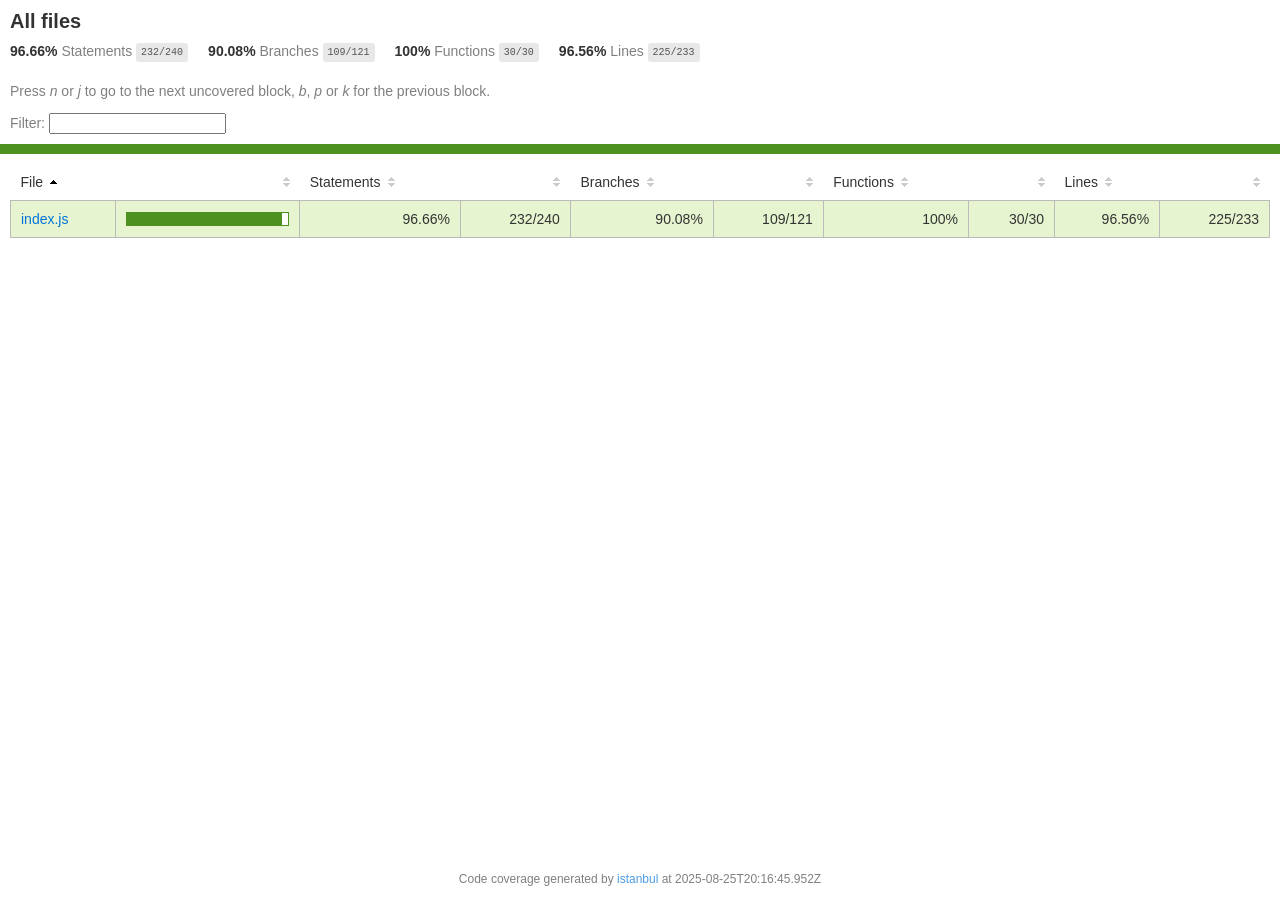
<file: backend/server/node_modules/kareem/coverage/lcov-report/index.html>
<!doctype html>
<html lang="en">

<head>
    <title>Code coverage report for All files</title>
    <meta charset="utf-8" />
    <link rel="stylesheet" href="prettify.css" />
    <link rel="stylesheet" href="base.css" />
    <link rel="shortcut icon" type="image/x-icon" href="favicon.png" />
    <meta name="viewport" content="width=device-width, initial-scale=1" />
    <style type='text/css'>
        .coverage-summary .sorter {
            background-image: url(sort-arrow-sprite.png);
        }
    </style>
</head>
    
<body>
<div class='wrapper'>
    <div class='pad1'>
        <h1>All files</h1>
        <div class='clearfix'>
            
            <div class='fl pad1y space-right2'>
                <span class="strong">96.66% </span>
                <span class="quiet">Statements</span>
                <span class='fraction'>232/240</span>
            </div>
        
            
            <div class='fl pad1y space-right2'>
                <span class="strong">90.08% </span>
                <span class="quiet">Branches</span>
                <span class='fraction'>109/121</span>
            </div>
        
            
            <div class='fl pad1y space-right2'>
                <span class="strong">100% </span>
                <span class="quiet">Functions</span>
                <span class='fraction'>30/30</span>
            </div>
        
            
            <div class='fl pad1y space-right2'>
                <span class="strong">96.56% </span>
                <span class="quiet">Lines</span>
                <span class='fraction'>225/233</span>
            </div>
        
            
        </div>
        <p class="quiet">
            Press <em>n</em> or <em>j</em> to go to the next uncovered block, <em>b</em>, <em>p</em> or <em>k</em> for the previous block.
        </p>
        <template id="filterTemplate">
            <div class="quiet">
                Filter:
                <input type="search" id="fileSearch">
            </div>
        </template>
    </div>
    <div class='status-line high'></div>
    <div class="pad1">
<table class="coverage-summary">
<thead>
<tr>
   <th data-col="file" data-fmt="html" data-html="true" class="file">File</th>
   <th data-col="pic" data-type="number" data-fmt="html" data-html="true" class="pic"></th>
   <th data-col="statements" data-type="number" data-fmt="pct" class="pct">Statements</th>
   <th data-col="statements_raw" data-type="number" data-fmt="html" class="abs"></th>
   <th data-col="branches" data-type="number" data-fmt="pct" class="pct">Branches</th>
   <th data-col="branches_raw" data-type="number" data-fmt="html" class="abs"></th>
   <th data-col="functions" data-type="number" data-fmt="pct" class="pct">Functions</th>
   <th data-col="functions_raw" data-type="number" data-fmt="html" class="abs"></th>
   <th data-col="lines" data-type="number" data-fmt="pct" class="pct">Lines</th>
   <th data-col="lines_raw" data-type="number" data-fmt="html" class="abs"></th>
</tr>
</thead>
<tbody><tr>
	<td class="file high" data-value="index.js"><a href="index.js.html">index.js</a></td>
	<td data-value="96.66" class="pic high">
	<div class="chart"><div class="cover-fill" style="width: 96%"></div><div class="cover-empty" style="width: 4%"></div></div>
	</td>
	<td data-value="96.66" class="pct high">96.66%</td>
	<td data-value="240" class="abs high">232/240</td>
	<td data-value="90.08" class="pct high">90.08%</td>
	<td data-value="121" class="abs high">109/121</td>
	<td data-value="100" class="pct high">100%</td>
	<td data-value="30" class="abs high">30/30</td>
	<td data-value="96.56" class="pct high">96.56%</td>
	<td data-value="233" class="abs high">225/233</td>
	</tr>

</tbody>
</table>
</div>
                <div class='push'></div><!-- for sticky footer -->
            </div><!-- /wrapper -->
            <div class='footer quiet pad2 space-top1 center small'>
                Code coverage generated by
                <a href="https://istanbul.js.org/" target="_blank" rel="noopener noreferrer">istanbul</a>
                at 2025-08-25T20:16:45.952Z
            </div>
        <script src="prettify.js"></script>
        <script>
            window.onload = function () {
                prettyPrint();
            };
        </script>
        <script src="sorter.js"></script>
        <script src="block-navigation.js"></script>
    </body>
</html>
</file>
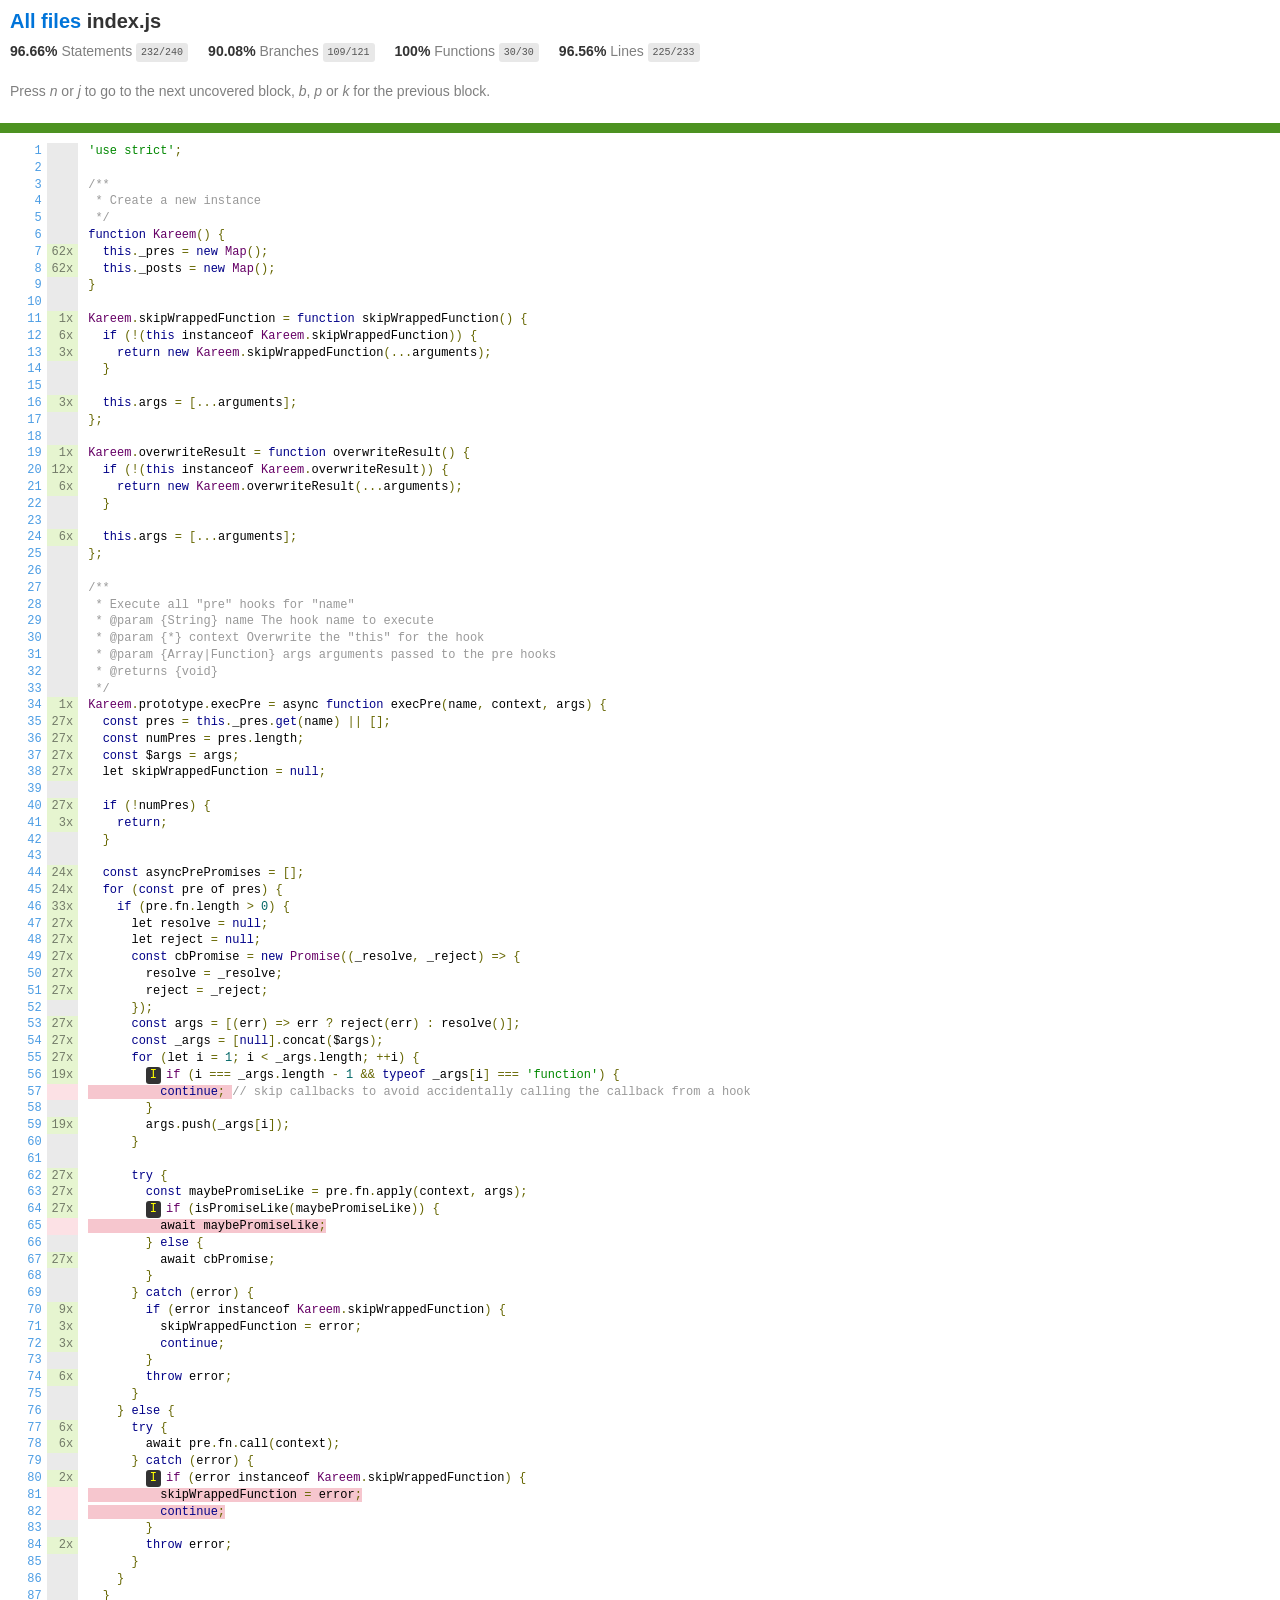
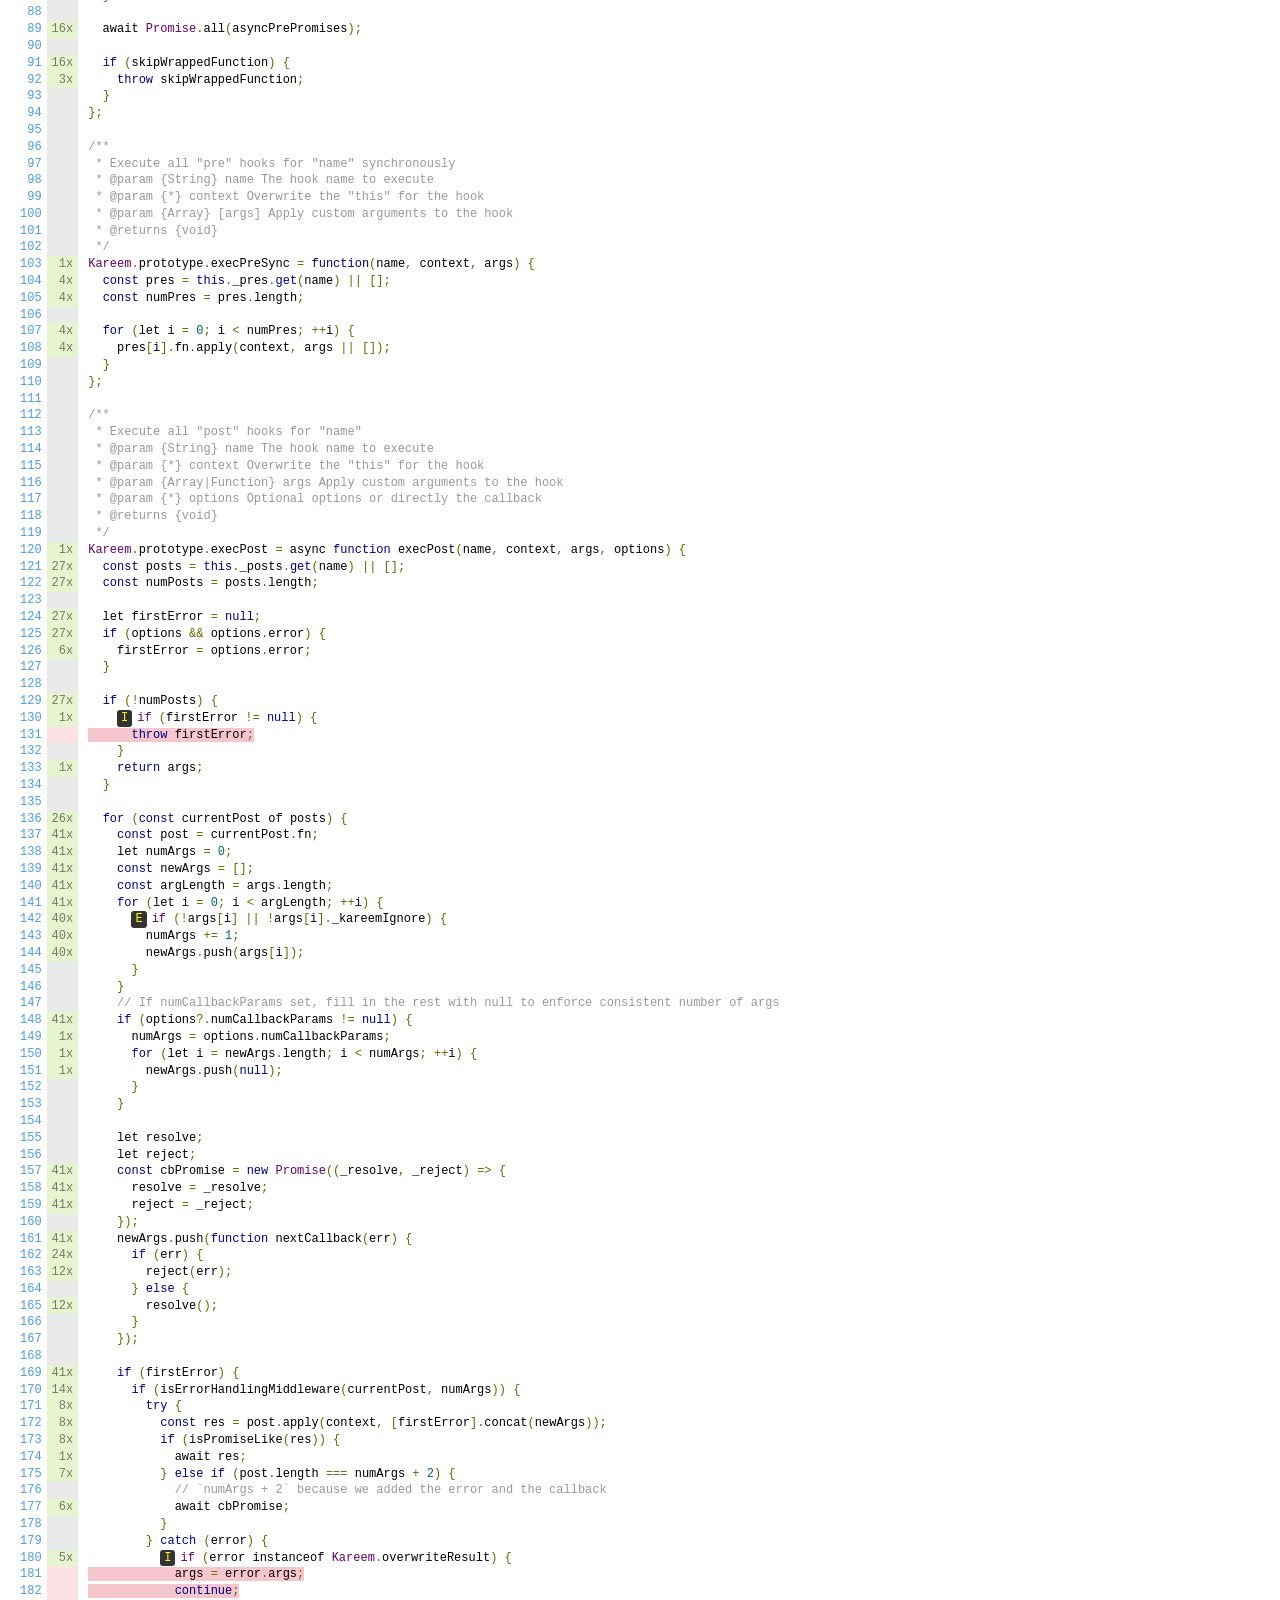
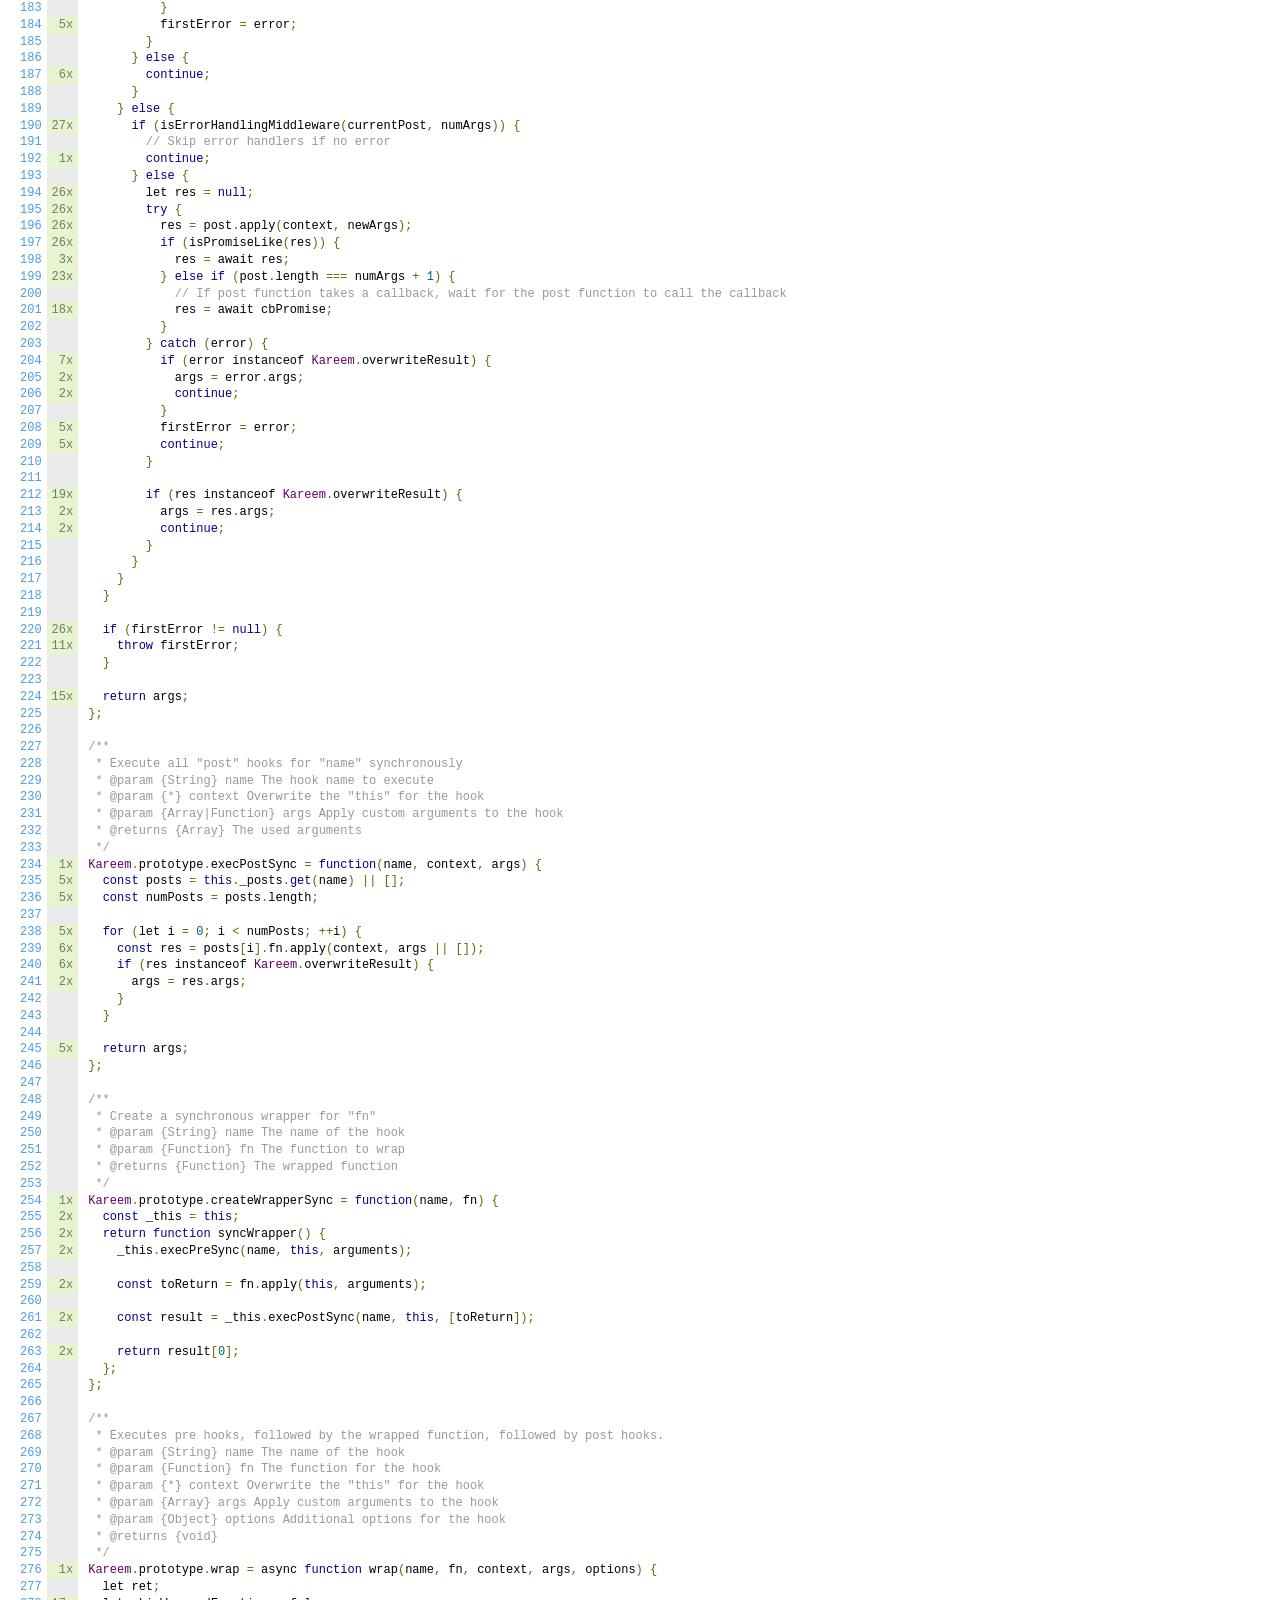
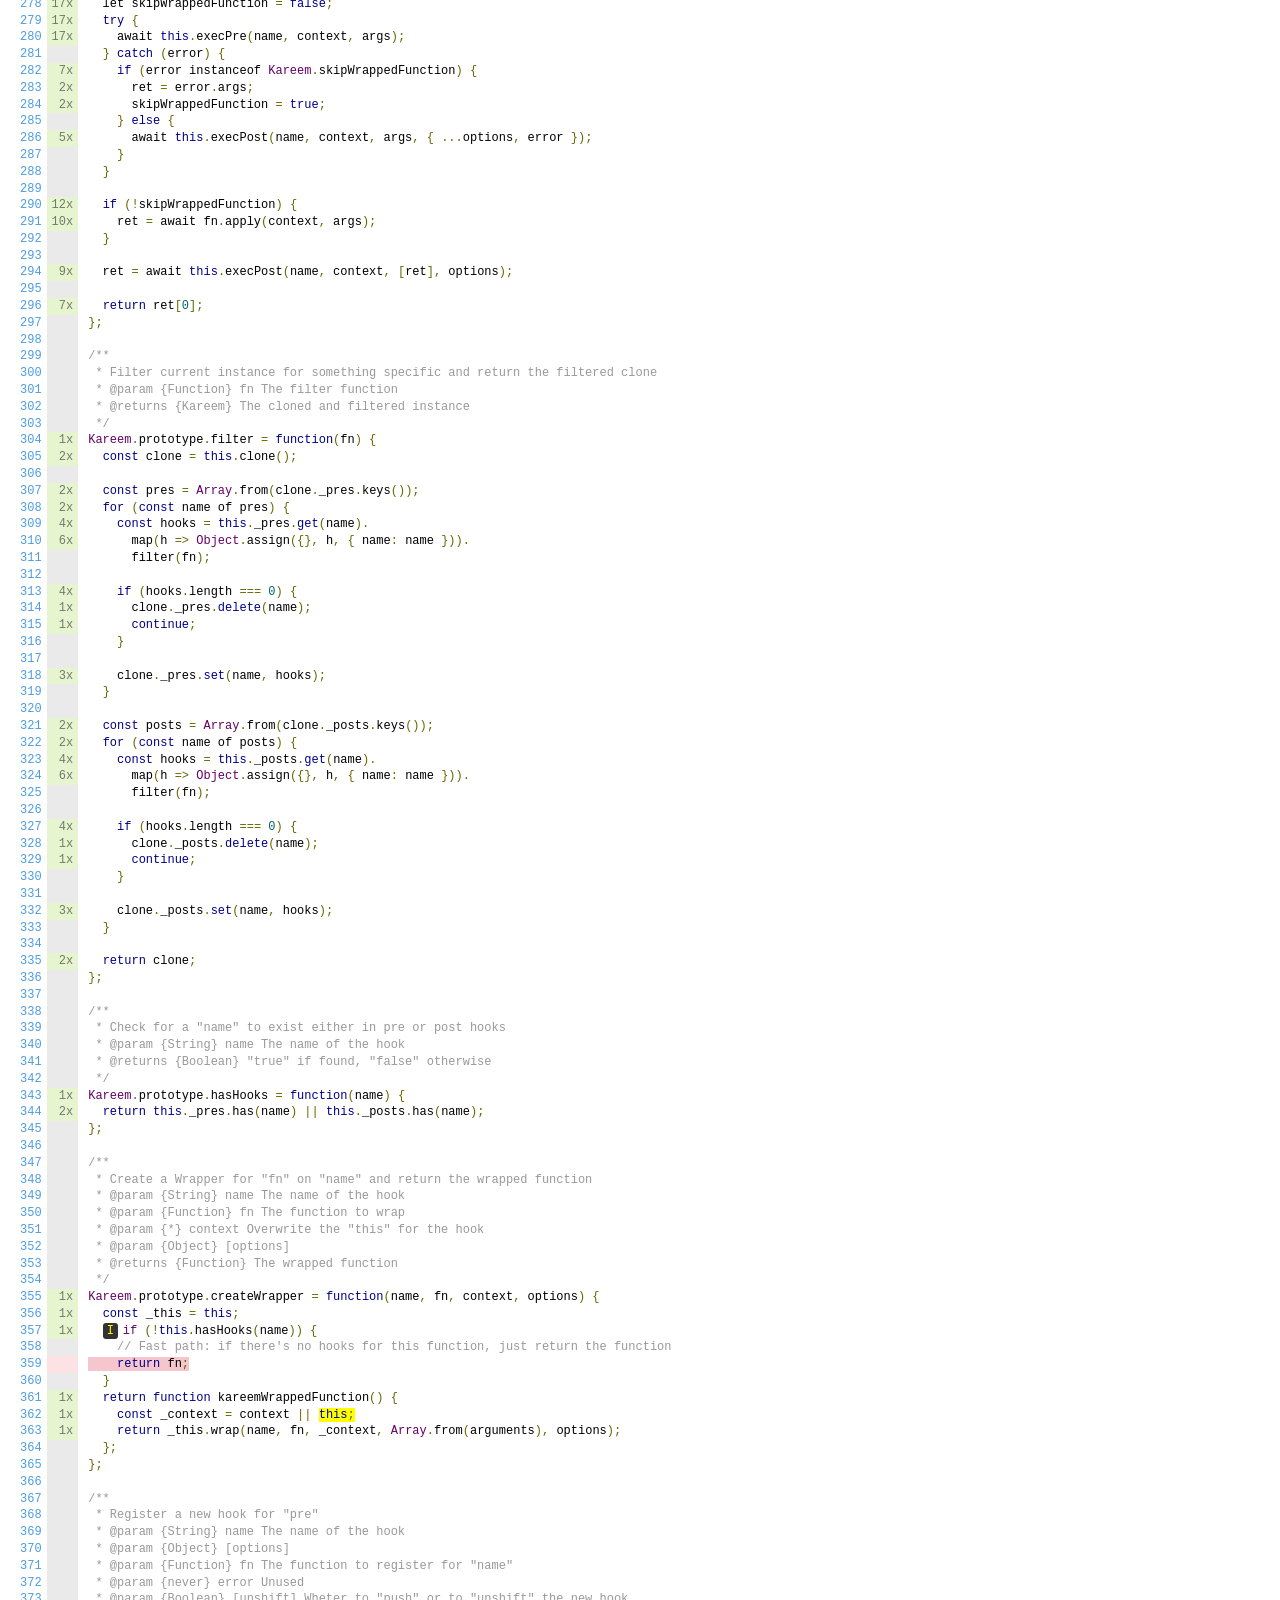
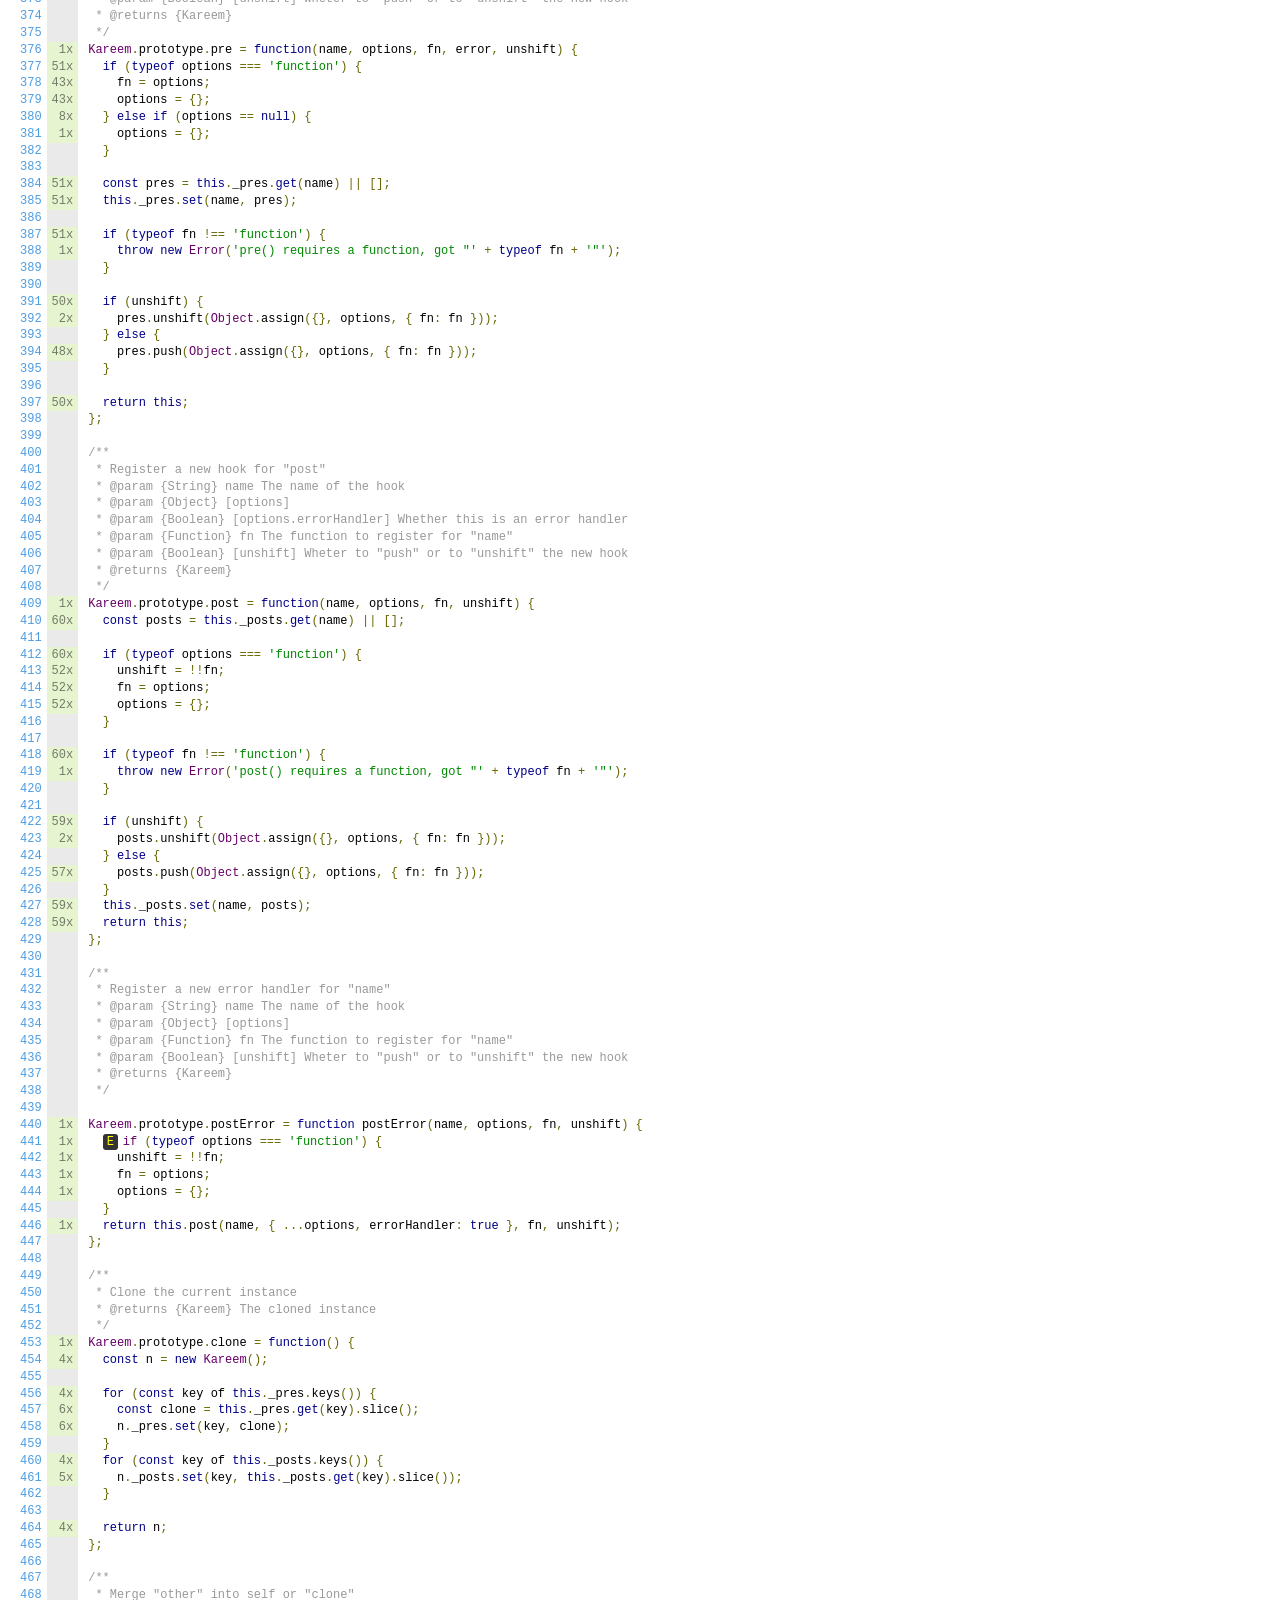
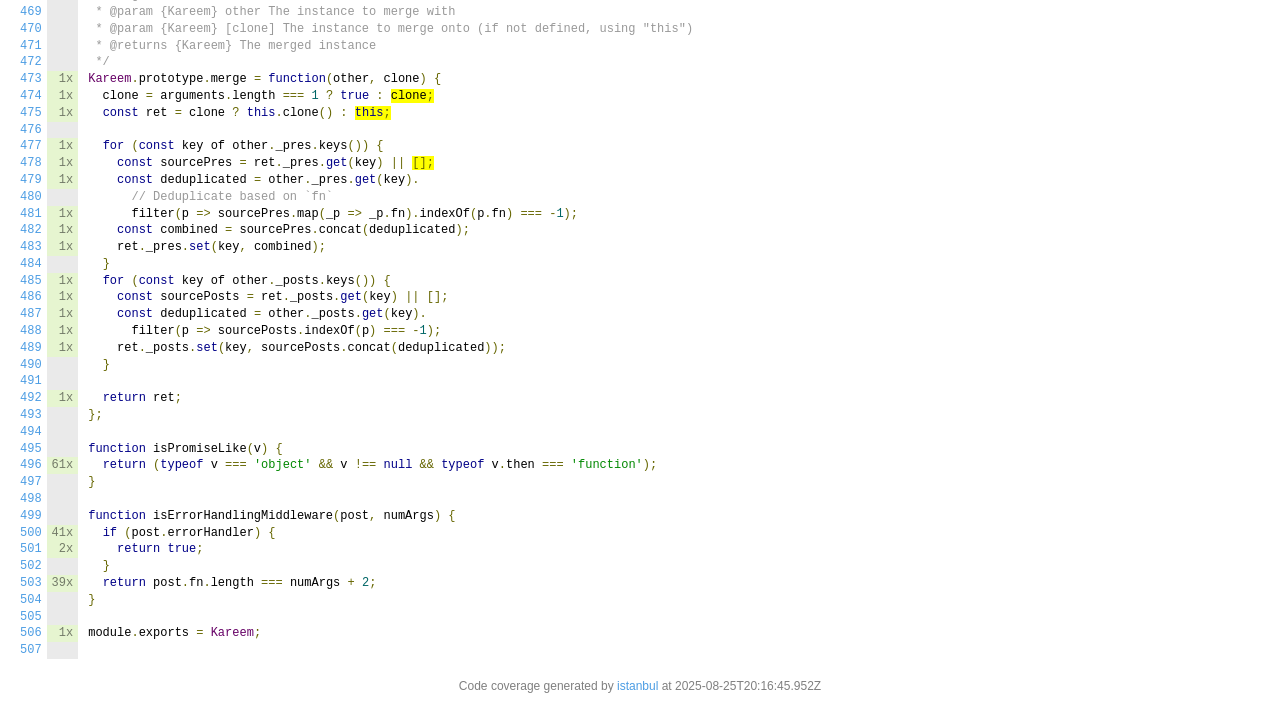
<file: backend/server/node_modules/kareem/coverage/lcov-report/index.js.html>
<!doctype html>
<html lang="en">

<head>
    <title>Code coverage report for index.js</title>
    <meta charset="utf-8" />
    <link rel="stylesheet" href="prettify.css" />
    <link rel="stylesheet" href="base.css" />
    <link rel="shortcut icon" type="image/x-icon" href="favicon.png" />
    <meta name="viewport" content="width=device-width, initial-scale=1" />
    <style type='text/css'>
        .coverage-summary .sorter {
            background-image: url(sort-arrow-sprite.png);
        }
    </style>
</head>
    
<body>
<div class='wrapper'>
    <div class='pad1'>
        <h1><a href="index.html">All files</a> index.js</h1>
        <div class='clearfix'>
            
            <div class='fl pad1y space-right2'>
                <span class="strong">96.66% </span>
                <span class="quiet">Statements</span>
                <span class='fraction'>232/240</span>
            </div>
        
            
            <div class='fl pad1y space-right2'>
                <span class="strong">90.08% </span>
                <span class="quiet">Branches</span>
                <span class='fraction'>109/121</span>
            </div>
        
            
            <div class='fl pad1y space-right2'>
                <span class="strong">100% </span>
                <span class="quiet">Functions</span>
                <span class='fraction'>30/30</span>
            </div>
        
            
            <div class='fl pad1y space-right2'>
                <span class="strong">96.56% </span>
                <span class="quiet">Lines</span>
                <span class='fraction'>225/233</span>
            </div>
        
            
        </div>
        <p class="quiet">
            Press <em>n</em> or <em>j</em> to go to the next uncovered block, <em>b</em>, <em>p</em> or <em>k</em> for the previous block.
        </p>
        <template id="filterTemplate">
            <div class="quiet">
                Filter:
                <input type="search" id="fileSearch">
            </div>
        </template>
    </div>
    <div class='status-line high'></div>
    <pre><table class="coverage">
<tr><td class="line-count quiet"><a name='L1'></a><a href='#L1'>1</a>
<a name='L2'></a><a href='#L2'>2</a>
<a name='L3'></a><a href='#L3'>3</a>
<a name='L4'></a><a href='#L4'>4</a>
<a name='L5'></a><a href='#L5'>5</a>
<a name='L6'></a><a href='#L6'>6</a>
<a name='L7'></a><a href='#L7'>7</a>
<a name='L8'></a><a href='#L8'>8</a>
<a name='L9'></a><a href='#L9'>9</a>
<a name='L10'></a><a href='#L10'>10</a>
<a name='L11'></a><a href='#L11'>11</a>
<a name='L12'></a><a href='#L12'>12</a>
<a name='L13'></a><a href='#L13'>13</a>
<a name='L14'></a><a href='#L14'>14</a>
<a name='L15'></a><a href='#L15'>15</a>
<a name='L16'></a><a href='#L16'>16</a>
<a name='L17'></a><a href='#L17'>17</a>
<a name='L18'></a><a href='#L18'>18</a>
<a name='L19'></a><a href='#L19'>19</a>
<a name='L20'></a><a href='#L20'>20</a>
<a name='L21'></a><a href='#L21'>21</a>
<a name='L22'></a><a href='#L22'>22</a>
<a name='L23'></a><a href='#L23'>23</a>
<a name='L24'></a><a href='#L24'>24</a>
<a name='L25'></a><a href='#L25'>25</a>
<a name='L26'></a><a href='#L26'>26</a>
<a name='L27'></a><a href='#L27'>27</a>
<a name='L28'></a><a href='#L28'>28</a>
<a name='L29'></a><a href='#L29'>29</a>
<a name='L30'></a><a href='#L30'>30</a>
<a name='L31'></a><a href='#L31'>31</a>
<a name='L32'></a><a href='#L32'>32</a>
<a name='L33'></a><a href='#L33'>33</a>
<a name='L34'></a><a href='#L34'>34</a>
<a name='L35'></a><a href='#L35'>35</a>
<a name='L36'></a><a href='#L36'>36</a>
<a name='L37'></a><a href='#L37'>37</a>
<a name='L38'></a><a href='#L38'>38</a>
<a name='L39'></a><a href='#L39'>39</a>
<a name='L40'></a><a href='#L40'>40</a>
<a name='L41'></a><a href='#L41'>41</a>
<a name='L42'></a><a href='#L42'>42</a>
<a name='L43'></a><a href='#L43'>43</a>
<a name='L44'></a><a href='#L44'>44</a>
<a name='L45'></a><a href='#L45'>45</a>
<a name='L46'></a><a href='#L46'>46</a>
<a name='L47'></a><a href='#L47'>47</a>
<a name='L48'></a><a href='#L48'>48</a>
<a name='L49'></a><a href='#L49'>49</a>
<a name='L50'></a><a href='#L50'>50</a>
<a name='L51'></a><a href='#L51'>51</a>
<a name='L52'></a><a href='#L52'>52</a>
<a name='L53'></a><a href='#L53'>53</a>
<a name='L54'></a><a href='#L54'>54</a>
<a name='L55'></a><a href='#L55'>55</a>
<a name='L56'></a><a href='#L56'>56</a>
<a name='L57'></a><a href='#L57'>57</a>
<a name='L58'></a><a href='#L58'>58</a>
<a name='L59'></a><a href='#L59'>59</a>
<a name='L60'></a><a href='#L60'>60</a>
<a name='L61'></a><a href='#L61'>61</a>
<a name='L62'></a><a href='#L62'>62</a>
<a name='L63'></a><a href='#L63'>63</a>
<a name='L64'></a><a href='#L64'>64</a>
<a name='L65'></a><a href='#L65'>65</a>
<a name='L66'></a><a href='#L66'>66</a>
<a name='L67'></a><a href='#L67'>67</a>
<a name='L68'></a><a href='#L68'>68</a>
<a name='L69'></a><a href='#L69'>69</a>
<a name='L70'></a><a href='#L70'>70</a>
<a name='L71'></a><a href='#L71'>71</a>
<a name='L72'></a><a href='#L72'>72</a>
<a name='L73'></a><a href='#L73'>73</a>
<a name='L74'></a><a href='#L74'>74</a>
<a name='L75'></a><a href='#L75'>75</a>
<a name='L76'></a><a href='#L76'>76</a>
<a name='L77'></a><a href='#L77'>77</a>
<a name='L78'></a><a href='#L78'>78</a>
<a name='L79'></a><a href='#L79'>79</a>
<a name='L80'></a><a href='#L80'>80</a>
<a name='L81'></a><a href='#L81'>81</a>
<a name='L82'></a><a href='#L82'>82</a>
<a name='L83'></a><a href='#L83'>83</a>
<a name='L84'></a><a href='#L84'>84</a>
<a name='L85'></a><a href='#L85'>85</a>
<a name='L86'></a><a href='#L86'>86</a>
<a name='L87'></a><a href='#L87'>87</a>
<a name='L88'></a><a href='#L88'>88</a>
<a name='L89'></a><a href='#L89'>89</a>
<a name='L90'></a><a href='#L90'>90</a>
<a name='L91'></a><a href='#L91'>91</a>
<a name='L92'></a><a href='#L92'>92</a>
<a name='L93'></a><a href='#L93'>93</a>
<a name='L94'></a><a href='#L94'>94</a>
<a name='L95'></a><a href='#L95'>95</a>
<a name='L96'></a><a href='#L96'>96</a>
<a name='L97'></a><a href='#L97'>97</a>
<a name='L98'></a><a href='#L98'>98</a>
<a name='L99'></a><a href='#L99'>99</a>
<a name='L100'></a><a href='#L100'>100</a>
<a name='L101'></a><a href='#L101'>101</a>
<a name='L102'></a><a href='#L102'>102</a>
<a name='L103'></a><a href='#L103'>103</a>
<a name='L104'></a><a href='#L104'>104</a>
<a name='L105'></a><a href='#L105'>105</a>
<a name='L106'></a><a href='#L106'>106</a>
<a name='L107'></a><a href='#L107'>107</a>
<a name='L108'></a><a href='#L108'>108</a>
<a name='L109'></a><a href='#L109'>109</a>
<a name='L110'></a><a href='#L110'>110</a>
<a name='L111'></a><a href='#L111'>111</a>
<a name='L112'></a><a href='#L112'>112</a>
<a name='L113'></a><a href='#L113'>113</a>
<a name='L114'></a><a href='#L114'>114</a>
<a name='L115'></a><a href='#L115'>115</a>
<a name='L116'></a><a href='#L116'>116</a>
<a name='L117'></a><a href='#L117'>117</a>
<a name='L118'></a><a href='#L118'>118</a>
<a name='L119'></a><a href='#L119'>119</a>
<a name='L120'></a><a href='#L120'>120</a>
<a name='L121'></a><a href='#L121'>121</a>
<a name='L122'></a><a href='#L122'>122</a>
<a name='L123'></a><a href='#L123'>123</a>
<a name='L124'></a><a href='#L124'>124</a>
<a name='L125'></a><a href='#L125'>125</a>
<a name='L126'></a><a href='#L126'>126</a>
<a name='L127'></a><a href='#L127'>127</a>
<a name='L128'></a><a href='#L128'>128</a>
<a name='L129'></a><a href='#L129'>129</a>
<a name='L130'></a><a href='#L130'>130</a>
<a name='L131'></a><a href='#L131'>131</a>
<a name='L132'></a><a href='#L132'>132</a>
<a name='L133'></a><a href='#L133'>133</a>
<a name='L134'></a><a href='#L134'>134</a>
<a name='L135'></a><a href='#L135'>135</a>
<a name='L136'></a><a href='#L136'>136</a>
<a name='L137'></a><a href='#L137'>137</a>
<a name='L138'></a><a href='#L138'>138</a>
<a name='L139'></a><a href='#L139'>139</a>
<a name='L140'></a><a href='#L140'>140</a>
<a name='L141'></a><a href='#L141'>141</a>
<a name='L142'></a><a href='#L142'>142</a>
<a name='L143'></a><a href='#L143'>143</a>
<a name='L144'></a><a href='#L144'>144</a>
<a name='L145'></a><a href='#L145'>145</a>
<a name='L146'></a><a href='#L146'>146</a>
<a name='L147'></a><a href='#L147'>147</a>
<a name='L148'></a><a href='#L148'>148</a>
<a name='L149'></a><a href='#L149'>149</a>
<a name='L150'></a><a href='#L150'>150</a>
<a name='L151'></a><a href='#L151'>151</a>
<a name='L152'></a><a href='#L152'>152</a>
<a name='L153'></a><a href='#L153'>153</a>
<a name='L154'></a><a href='#L154'>154</a>
<a name='L155'></a><a href='#L155'>155</a>
<a name='L156'></a><a href='#L156'>156</a>
<a name='L157'></a><a href='#L157'>157</a>
<a name='L158'></a><a href='#L158'>158</a>
<a name='L159'></a><a href='#L159'>159</a>
<a name='L160'></a><a href='#L160'>160</a>
<a name='L161'></a><a href='#L161'>161</a>
<a name='L162'></a><a href='#L162'>162</a>
<a name='L163'></a><a href='#L163'>163</a>
<a name='L164'></a><a href='#L164'>164</a>
<a name='L165'></a><a href='#L165'>165</a>
<a name='L166'></a><a href='#L166'>166</a>
<a name='L167'></a><a href='#L167'>167</a>
<a name='L168'></a><a href='#L168'>168</a>
<a name='L169'></a><a href='#L169'>169</a>
<a name='L170'></a><a href='#L170'>170</a>
<a name='L171'></a><a href='#L171'>171</a>
<a name='L172'></a><a href='#L172'>172</a>
<a name='L173'></a><a href='#L173'>173</a>
<a name='L174'></a><a href='#L174'>174</a>
<a name='L175'></a><a href='#L175'>175</a>
<a name='L176'></a><a href='#L176'>176</a>
<a name='L177'></a><a href='#L177'>177</a>
<a name='L178'></a><a href='#L178'>178</a>
<a name='L179'></a><a href='#L179'>179</a>
<a name='L180'></a><a href='#L180'>180</a>
<a name='L181'></a><a href='#L181'>181</a>
<a name='L182'></a><a href='#L182'>182</a>
<a name='L183'></a><a href='#L183'>183</a>
<a name='L184'></a><a href='#L184'>184</a>
<a name='L185'></a><a href='#L185'>185</a>
<a name='L186'></a><a href='#L186'>186</a>
<a name='L187'></a><a href='#L187'>187</a>
<a name='L188'></a><a href='#L188'>188</a>
<a name='L189'></a><a href='#L189'>189</a>
<a name='L190'></a><a href='#L190'>190</a>
<a name='L191'></a><a href='#L191'>191</a>
<a name='L192'></a><a href='#L192'>192</a>
<a name='L193'></a><a href='#L193'>193</a>
<a name='L194'></a><a href='#L194'>194</a>
<a name='L195'></a><a href='#L195'>195</a>
<a name='L196'></a><a href='#L196'>196</a>
<a name='L197'></a><a href='#L197'>197</a>
<a name='L198'></a><a href='#L198'>198</a>
<a name='L199'></a><a href='#L199'>199</a>
<a name='L200'></a><a href='#L200'>200</a>
<a name='L201'></a><a href='#L201'>201</a>
<a name='L202'></a><a href='#L202'>202</a>
<a name='L203'></a><a href='#L203'>203</a>
<a name='L204'></a><a href='#L204'>204</a>
<a name='L205'></a><a href='#L205'>205</a>
<a name='L206'></a><a href='#L206'>206</a>
<a name='L207'></a><a href='#L207'>207</a>
<a name='L208'></a><a href='#L208'>208</a>
<a name='L209'></a><a href='#L209'>209</a>
<a name='L210'></a><a href='#L210'>210</a>
<a name='L211'></a><a href='#L211'>211</a>
<a name='L212'></a><a href='#L212'>212</a>
<a name='L213'></a><a href='#L213'>213</a>
<a name='L214'></a><a href='#L214'>214</a>
<a name='L215'></a><a href='#L215'>215</a>
<a name='L216'></a><a href='#L216'>216</a>
<a name='L217'></a><a href='#L217'>217</a>
<a name='L218'></a><a href='#L218'>218</a>
<a name='L219'></a><a href='#L219'>219</a>
<a name='L220'></a><a href='#L220'>220</a>
<a name='L221'></a><a href='#L221'>221</a>
<a name='L222'></a><a href='#L222'>222</a>
<a name='L223'></a><a href='#L223'>223</a>
<a name='L224'></a><a href='#L224'>224</a>
<a name='L225'></a><a href='#L225'>225</a>
<a name='L226'></a><a href='#L226'>226</a>
<a name='L227'></a><a href='#L227'>227</a>
<a name='L228'></a><a href='#L228'>228</a>
<a name='L229'></a><a href='#L229'>229</a>
<a name='L230'></a><a href='#L230'>230</a>
<a name='L231'></a><a href='#L231'>231</a>
<a name='L232'></a><a href='#L232'>232</a>
<a name='L233'></a><a href='#L233'>233</a>
<a name='L234'></a><a href='#L234'>234</a>
<a name='L235'></a><a href='#L235'>235</a>
<a name='L236'></a><a href='#L236'>236</a>
<a name='L237'></a><a href='#L237'>237</a>
<a name='L238'></a><a href='#L238'>238</a>
<a name='L239'></a><a href='#L239'>239</a>
<a name='L240'></a><a href='#L240'>240</a>
<a name='L241'></a><a href='#L241'>241</a>
<a name='L242'></a><a href='#L242'>242</a>
<a name='L243'></a><a href='#L243'>243</a>
<a name='L244'></a><a href='#L244'>244</a>
<a name='L245'></a><a href='#L245'>245</a>
<a name='L246'></a><a href='#L246'>246</a>
<a name='L247'></a><a href='#L247'>247</a>
<a name='L248'></a><a href='#L248'>248</a>
<a name='L249'></a><a href='#L249'>249</a>
<a name='L250'></a><a href='#L250'>250</a>
<a name='L251'></a><a href='#L251'>251</a>
<a name='L252'></a><a href='#L252'>252</a>
<a name='L253'></a><a href='#L253'>253</a>
<a name='L254'></a><a href='#L254'>254</a>
<a name='L255'></a><a href='#L255'>255</a>
<a name='L256'></a><a href='#L256'>256</a>
<a name='L257'></a><a href='#L257'>257</a>
<a name='L258'></a><a href='#L258'>258</a>
<a name='L259'></a><a href='#L259'>259</a>
<a name='L260'></a><a href='#L260'>260</a>
<a name='L261'></a><a href='#L261'>261</a>
<a name='L262'></a><a href='#L262'>262</a>
<a name='L263'></a><a href='#L263'>263</a>
<a name='L264'></a><a href='#L264'>264</a>
<a name='L265'></a><a href='#L265'>265</a>
<a name='L266'></a><a href='#L266'>266</a>
<a name='L267'></a><a href='#L267'>267</a>
<a name='L268'></a><a href='#L268'>268</a>
<a name='L269'></a><a href='#L269'>269</a>
<a name='L270'></a><a href='#L270'>270</a>
<a name='L271'></a><a href='#L271'>271</a>
<a name='L272'></a><a href='#L272'>272</a>
<a name='L273'></a><a href='#L273'>273</a>
<a name='L274'></a><a href='#L274'>274</a>
<a name='L275'></a><a href='#L275'>275</a>
<a name='L276'></a><a href='#L276'>276</a>
<a name='L277'></a><a href='#L277'>277</a>
<a name='L278'></a><a href='#L278'>278</a>
<a name='L279'></a><a href='#L279'>279</a>
<a name='L280'></a><a href='#L280'>280</a>
<a name='L281'></a><a href='#L281'>281</a>
<a name='L282'></a><a href='#L282'>282</a>
<a name='L283'></a><a href='#L283'>283</a>
<a name='L284'></a><a href='#L284'>284</a>
<a name='L285'></a><a href='#L285'>285</a>
<a name='L286'></a><a href='#L286'>286</a>
<a name='L287'></a><a href='#L287'>287</a>
<a name='L288'></a><a href='#L288'>288</a>
<a name='L289'></a><a href='#L289'>289</a>
<a name='L290'></a><a href='#L290'>290</a>
<a name='L291'></a><a href='#L291'>291</a>
<a name='L292'></a><a href='#L292'>292</a>
<a name='L293'></a><a href='#L293'>293</a>
<a name='L294'></a><a href='#L294'>294</a>
<a name='L295'></a><a href='#L295'>295</a>
<a name='L296'></a><a href='#L296'>296</a>
<a name='L297'></a><a href='#L297'>297</a>
<a name='L298'></a><a href='#L298'>298</a>
<a name='L299'></a><a href='#L299'>299</a>
<a name='L300'></a><a href='#L300'>300</a>
<a name='L301'></a><a href='#L301'>301</a>
<a name='L302'></a><a href='#L302'>302</a>
<a name='L303'></a><a href='#L303'>303</a>
<a name='L304'></a><a href='#L304'>304</a>
<a name='L305'></a><a href='#L305'>305</a>
<a name='L306'></a><a href='#L306'>306</a>
<a name='L307'></a><a href='#L307'>307</a>
<a name='L308'></a><a href='#L308'>308</a>
<a name='L309'></a><a href='#L309'>309</a>
<a name='L310'></a><a href='#L310'>310</a>
<a name='L311'></a><a href='#L311'>311</a>
<a name='L312'></a><a href='#L312'>312</a>
<a name='L313'></a><a href='#L313'>313</a>
<a name='L314'></a><a href='#L314'>314</a>
<a name='L315'></a><a href='#L315'>315</a>
<a name='L316'></a><a href='#L316'>316</a>
<a name='L317'></a><a href='#L317'>317</a>
<a name='L318'></a><a href='#L318'>318</a>
<a name='L319'></a><a href='#L319'>319</a>
<a name='L320'></a><a href='#L320'>320</a>
<a name='L321'></a><a href='#L321'>321</a>
<a name='L322'></a><a href='#L322'>322</a>
<a name='L323'></a><a href='#L323'>323</a>
<a name='L324'></a><a href='#L324'>324</a>
<a name='L325'></a><a href='#L325'>325</a>
<a name='L326'></a><a href='#L326'>326</a>
<a name='L327'></a><a href='#L327'>327</a>
<a name='L328'></a><a href='#L328'>328</a>
<a name='L329'></a><a href='#L329'>329</a>
<a name='L330'></a><a href='#L330'>330</a>
<a name='L331'></a><a href='#L331'>331</a>
<a name='L332'></a><a href='#L332'>332</a>
<a name='L333'></a><a href='#L333'>333</a>
<a name='L334'></a><a href='#L334'>334</a>
<a name='L335'></a><a href='#L335'>335</a>
<a name='L336'></a><a href='#L336'>336</a>
<a name='L337'></a><a href='#L337'>337</a>
<a name='L338'></a><a href='#L338'>338</a>
<a name='L339'></a><a href='#L339'>339</a>
<a name='L340'></a><a href='#L340'>340</a>
<a name='L341'></a><a href='#L341'>341</a>
<a name='L342'></a><a href='#L342'>342</a>
<a name='L343'></a><a href='#L343'>343</a>
<a name='L344'></a><a href='#L344'>344</a>
<a name='L345'></a><a href='#L345'>345</a>
<a name='L346'></a><a href='#L346'>346</a>
<a name='L347'></a><a href='#L347'>347</a>
<a name='L348'></a><a href='#L348'>348</a>
<a name='L349'></a><a href='#L349'>349</a>
<a name='L350'></a><a href='#L350'>350</a>
<a name='L351'></a><a href='#L351'>351</a>
<a name='L352'></a><a href='#L352'>352</a>
<a name='L353'></a><a href='#L353'>353</a>
<a name='L354'></a><a href='#L354'>354</a>
<a name='L355'></a><a href='#L355'>355</a>
<a name='L356'></a><a href='#L356'>356</a>
<a name='L357'></a><a href='#L357'>357</a>
<a name='L358'></a><a href='#L358'>358</a>
<a name='L359'></a><a href='#L359'>359</a>
<a name='L360'></a><a href='#L360'>360</a>
<a name='L361'></a><a href='#L361'>361</a>
<a name='L362'></a><a href='#L362'>362</a>
<a name='L363'></a><a href='#L363'>363</a>
<a name='L364'></a><a href='#L364'>364</a>
<a name='L365'></a><a href='#L365'>365</a>
<a name='L366'></a><a href='#L366'>366</a>
<a name='L367'></a><a href='#L367'>367</a>
<a name='L368'></a><a href='#L368'>368</a>
<a name='L369'></a><a href='#L369'>369</a>
<a name='L370'></a><a href='#L370'>370</a>
<a name='L371'></a><a href='#L371'>371</a>
<a name='L372'></a><a href='#L372'>372</a>
<a name='L373'></a><a href='#L373'>373</a>
<a name='L374'></a><a href='#L374'>374</a>
<a name='L375'></a><a href='#L375'>375</a>
<a name='L376'></a><a href='#L376'>376</a>
<a name='L377'></a><a href='#L377'>377</a>
<a name='L378'></a><a href='#L378'>378</a>
<a name='L379'></a><a href='#L379'>379</a>
<a name='L380'></a><a href='#L380'>380</a>
<a name='L381'></a><a href='#L381'>381</a>
<a name='L382'></a><a href='#L382'>382</a>
<a name='L383'></a><a href='#L383'>383</a>
<a name='L384'></a><a href='#L384'>384</a>
<a name='L385'></a><a href='#L385'>385</a>
<a name='L386'></a><a href='#L386'>386</a>
<a name='L387'></a><a href='#L387'>387</a>
<a name='L388'></a><a href='#L388'>388</a>
<a name='L389'></a><a href='#L389'>389</a>
<a name='L390'></a><a href='#L390'>390</a>
<a name='L391'></a><a href='#L391'>391</a>
<a name='L392'></a><a href='#L392'>392</a>
<a name='L393'></a><a href='#L393'>393</a>
<a name='L394'></a><a href='#L394'>394</a>
<a name='L395'></a><a href='#L395'>395</a>
<a name='L396'></a><a href='#L396'>396</a>
<a name='L397'></a><a href='#L397'>397</a>
<a name='L398'></a><a href='#L398'>398</a>
<a name='L399'></a><a href='#L399'>399</a>
<a name='L400'></a><a href='#L400'>400</a>
<a name='L401'></a><a href='#L401'>401</a>
<a name='L402'></a><a href='#L402'>402</a>
<a name='L403'></a><a href='#L403'>403</a>
<a name='L404'></a><a href='#L404'>404</a>
<a name='L405'></a><a href='#L405'>405</a>
<a name='L406'></a><a href='#L406'>406</a>
<a name='L407'></a><a href='#L407'>407</a>
<a name='L408'></a><a href='#L408'>408</a>
<a name='L409'></a><a href='#L409'>409</a>
<a name='L410'></a><a href='#L410'>410</a>
<a name='L411'></a><a href='#L411'>411</a>
<a name='L412'></a><a href='#L412'>412</a>
<a name='L413'></a><a href='#L413'>413</a>
<a name='L414'></a><a href='#L414'>414</a>
<a name='L415'></a><a href='#L415'>415</a>
<a name='L416'></a><a href='#L416'>416</a>
<a name='L417'></a><a href='#L417'>417</a>
<a name='L418'></a><a href='#L418'>418</a>
<a name='L419'></a><a href='#L419'>419</a>
<a name='L420'></a><a href='#L420'>420</a>
<a name='L421'></a><a href='#L421'>421</a>
<a name='L422'></a><a href='#L422'>422</a>
<a name='L423'></a><a href='#L423'>423</a>
<a name='L424'></a><a href='#L424'>424</a>
<a name='L425'></a><a href='#L425'>425</a>
<a name='L426'></a><a href='#L426'>426</a>
<a name='L427'></a><a href='#L427'>427</a>
<a name='L428'></a><a href='#L428'>428</a>
<a name='L429'></a><a href='#L429'>429</a>
<a name='L430'></a><a href='#L430'>430</a>
<a name='L431'></a><a href='#L431'>431</a>
<a name='L432'></a><a href='#L432'>432</a>
<a name='L433'></a><a href='#L433'>433</a>
<a name='L434'></a><a href='#L434'>434</a>
<a name='L435'></a><a href='#L435'>435</a>
<a name='L436'></a><a href='#L436'>436</a>
<a name='L437'></a><a href='#L437'>437</a>
<a name='L438'></a><a href='#L438'>438</a>
<a name='L439'></a><a href='#L439'>439</a>
<a name='L440'></a><a href='#L440'>440</a>
<a name='L441'></a><a href='#L441'>441</a>
<a name='L442'></a><a href='#L442'>442</a>
<a name='L443'></a><a href='#L443'>443</a>
<a name='L444'></a><a href='#L444'>444</a>
<a name='L445'></a><a href='#L445'>445</a>
<a name='L446'></a><a href='#L446'>446</a>
<a name='L447'></a><a href='#L447'>447</a>
<a name='L448'></a><a href='#L448'>448</a>
<a name='L449'></a><a href='#L449'>449</a>
<a name='L450'></a><a href='#L450'>450</a>
<a name='L451'></a><a href='#L451'>451</a>
<a name='L452'></a><a href='#L452'>452</a>
<a name='L453'></a><a href='#L453'>453</a>
<a name='L454'></a><a href='#L454'>454</a>
<a name='L455'></a><a href='#L455'>455</a>
<a name='L456'></a><a href='#L456'>456</a>
<a name='L457'></a><a href='#L457'>457</a>
<a name='L458'></a><a href='#L458'>458</a>
<a name='L459'></a><a href='#L459'>459</a>
<a name='L460'></a><a href='#L460'>460</a>
<a name='L461'></a><a href='#L461'>461</a>
<a name='L462'></a><a href='#L462'>462</a>
<a name='L463'></a><a href='#L463'>463</a>
<a name='L464'></a><a href='#L464'>464</a>
<a name='L465'></a><a href='#L465'>465</a>
<a name='L466'></a><a href='#L466'>466</a>
<a name='L467'></a><a href='#L467'>467</a>
<a name='L468'></a><a href='#L468'>468</a>
<a name='L469'></a><a href='#L469'>469</a>
<a name='L470'></a><a href='#L470'>470</a>
<a name='L471'></a><a href='#L471'>471</a>
<a name='L472'></a><a href='#L472'>472</a>
<a name='L473'></a><a href='#L473'>473</a>
<a name='L474'></a><a href='#L474'>474</a>
<a name='L475'></a><a href='#L475'>475</a>
<a name='L476'></a><a href='#L476'>476</a>
<a name='L477'></a><a href='#L477'>477</a>
<a name='L478'></a><a href='#L478'>478</a>
<a name='L479'></a><a href='#L479'>479</a>
<a name='L480'></a><a href='#L480'>480</a>
<a name='L481'></a><a href='#L481'>481</a>
<a name='L482'></a><a href='#L482'>482</a>
<a name='L483'></a><a href='#L483'>483</a>
<a name='L484'></a><a href='#L484'>484</a>
<a name='L485'></a><a href='#L485'>485</a>
<a name='L486'></a><a href='#L486'>486</a>
<a name='L487'></a><a href='#L487'>487</a>
<a name='L488'></a><a href='#L488'>488</a>
<a name='L489'></a><a href='#L489'>489</a>
<a name='L490'></a><a href='#L490'>490</a>
<a name='L491'></a><a href='#L491'>491</a>
<a name='L492'></a><a href='#L492'>492</a>
<a name='L493'></a><a href='#L493'>493</a>
<a name='L494'></a><a href='#L494'>494</a>
<a name='L495'></a><a href='#L495'>495</a>
<a name='L496'></a><a href='#L496'>496</a>
<a name='L497'></a><a href='#L497'>497</a>
<a name='L498'></a><a href='#L498'>498</a>
<a name='L499'></a><a href='#L499'>499</a>
<a name='L500'></a><a href='#L500'>500</a>
<a name='L501'></a><a href='#L501'>501</a>
<a name='L502'></a><a href='#L502'>502</a>
<a name='L503'></a><a href='#L503'>503</a>
<a name='L504'></a><a href='#L504'>504</a>
<a name='L505'></a><a href='#L505'>505</a>
<a name='L506'></a><a href='#L506'>506</a>
<a name='L507'></a><a href='#L507'>507</a></td><td class="line-coverage quiet"><span class="cline-any cline-neutral">&nbsp;</span>
<span class="cline-any cline-neutral">&nbsp;</span>
<span class="cline-any cline-neutral">&nbsp;</span>
<span class="cline-any cline-neutral">&nbsp;</span>
<span class="cline-any cline-neutral">&nbsp;</span>
<span class="cline-any cline-neutral">&nbsp;</span>
<span class="cline-any cline-yes">62x</span>
<span class="cline-any cline-yes">62x</span>
<span class="cline-any cline-neutral">&nbsp;</span>
<span class="cline-any cline-neutral">&nbsp;</span>
<span class="cline-any cline-yes">1x</span>
<span class="cline-any cline-yes">6x</span>
<span class="cline-any cline-yes">3x</span>
<span class="cline-any cline-neutral">&nbsp;</span>
<span class="cline-any cline-neutral">&nbsp;</span>
<span class="cline-any cline-yes">3x</span>
<span class="cline-any cline-neutral">&nbsp;</span>
<span class="cline-any cline-neutral">&nbsp;</span>
<span class="cline-any cline-yes">1x</span>
<span class="cline-any cline-yes">12x</span>
<span class="cline-any cline-yes">6x</span>
<span class="cline-any cline-neutral">&nbsp;</span>
<span class="cline-any cline-neutral">&nbsp;</span>
<span class="cline-any cline-yes">6x</span>
<span class="cline-any cline-neutral">&nbsp;</span>
<span class="cline-any cline-neutral">&nbsp;</span>
<span class="cline-any cline-neutral">&nbsp;</span>
<span class="cline-any cline-neutral">&nbsp;</span>
<span class="cline-any cline-neutral">&nbsp;</span>
<span class="cline-any cline-neutral">&nbsp;</span>
<span class="cline-any cline-neutral">&nbsp;</span>
<span class="cline-any cline-neutral">&nbsp;</span>
<span class="cline-any cline-neutral">&nbsp;</span>
<span class="cline-any cline-yes">1x</span>
<span class="cline-any cline-yes">27x</span>
<span class="cline-any cline-yes">27x</span>
<span class="cline-any cline-yes">27x</span>
<span class="cline-any cline-yes">27x</span>
<span class="cline-any cline-neutral">&nbsp;</span>
<span class="cline-any cline-yes">27x</span>
<span class="cline-any cline-yes">3x</span>
<span class="cline-any cline-neutral">&nbsp;</span>
<span class="cline-any cline-neutral">&nbsp;</span>
<span class="cline-any cline-yes">24x</span>
<span class="cline-any cline-yes">24x</span>
<span class="cline-any cline-yes">33x</span>
<span class="cline-any cline-yes">27x</span>
<span class="cline-any cline-yes">27x</span>
<span class="cline-any cline-yes">27x</span>
<span class="cline-any cline-yes">27x</span>
<span class="cline-any cline-yes">27x</span>
<span class="cline-any cline-neutral">&nbsp;</span>
<span class="cline-any cline-yes">27x</span>
<span class="cline-any cline-yes">27x</span>
<span class="cline-any cline-yes">27x</span>
<span class="cline-any cline-yes">19x</span>
<span class="cline-any cline-no">&nbsp;</span>
<span class="cline-any cline-neutral">&nbsp;</span>
<span class="cline-any cline-yes">19x</span>
<span class="cline-any cline-neutral">&nbsp;</span>
<span class="cline-any cline-neutral">&nbsp;</span>
<span class="cline-any cline-yes">27x</span>
<span class="cline-any cline-yes">27x</span>
<span class="cline-any cline-yes">27x</span>
<span class="cline-any cline-no">&nbsp;</span>
<span class="cline-any cline-neutral">&nbsp;</span>
<span class="cline-any cline-yes">27x</span>
<span class="cline-any cline-neutral">&nbsp;</span>
<span class="cline-any cline-neutral">&nbsp;</span>
<span class="cline-any cline-yes">9x</span>
<span class="cline-any cline-yes">3x</span>
<span class="cline-any cline-yes">3x</span>
<span class="cline-any cline-neutral">&nbsp;</span>
<span class="cline-any cline-yes">6x</span>
<span class="cline-any cline-neutral">&nbsp;</span>
<span class="cline-any cline-neutral">&nbsp;</span>
<span class="cline-any cline-yes">6x</span>
<span class="cline-any cline-yes">6x</span>
<span class="cline-any cline-neutral">&nbsp;</span>
<span class="cline-any cline-yes">2x</span>
<span class="cline-any cline-no">&nbsp;</span>
<span class="cline-any cline-no">&nbsp;</span>
<span class="cline-any cline-neutral">&nbsp;</span>
<span class="cline-any cline-yes">2x</span>
<span class="cline-any cline-neutral">&nbsp;</span>
<span class="cline-any cline-neutral">&nbsp;</span>
<span class="cline-any cline-neutral">&nbsp;</span>
<span class="cline-any cline-neutral">&nbsp;</span>
<span class="cline-any cline-yes">16x</span>
<span class="cline-any cline-neutral">&nbsp;</span>
<span class="cline-any cline-yes">16x</span>
<span class="cline-any cline-yes">3x</span>
<span class="cline-any cline-neutral">&nbsp;</span>
<span class="cline-any cline-neutral">&nbsp;</span>
<span class="cline-any cline-neutral">&nbsp;</span>
<span class="cline-any cline-neutral">&nbsp;</span>
<span class="cline-any cline-neutral">&nbsp;</span>
<span class="cline-any cline-neutral">&nbsp;</span>
<span class="cline-any cline-neutral">&nbsp;</span>
<span class="cline-any cline-neutral">&nbsp;</span>
<span class="cline-any cline-neutral">&nbsp;</span>
<span class="cline-any cline-neutral">&nbsp;</span>
<span class="cline-any cline-yes">1x</span>
<span class="cline-any cline-yes">4x</span>
<span class="cline-any cline-yes">4x</span>
<span class="cline-any cline-neutral">&nbsp;</span>
<span class="cline-any cline-yes">4x</span>
<span class="cline-any cline-yes">4x</span>
<span class="cline-any cline-neutral">&nbsp;</span>
<span class="cline-any cline-neutral">&nbsp;</span>
<span class="cline-any cline-neutral">&nbsp;</span>
<span class="cline-any cline-neutral">&nbsp;</span>
<span class="cline-any cline-neutral">&nbsp;</span>
<span class="cline-any cline-neutral">&nbsp;</span>
<span class="cline-any cline-neutral">&nbsp;</span>
<span class="cline-any cline-neutral">&nbsp;</span>
<span class="cline-any cline-neutral">&nbsp;</span>
<span class="cline-any cline-neutral">&nbsp;</span>
<span class="cline-any cline-neutral">&nbsp;</span>
<span class="cline-any cline-yes">1x</span>
<span class="cline-any cline-yes">27x</span>
<span class="cline-any cline-yes">27x</span>
<span class="cline-any cline-neutral">&nbsp;</span>
<span class="cline-any cline-yes">27x</span>
<span class="cline-any cline-yes">27x</span>
<span class="cline-any cline-yes">6x</span>
<span class="cline-any cline-neutral">&nbsp;</span>
<span class="cline-any cline-neutral">&nbsp;</span>
<span class="cline-any cline-yes">27x</span>
<span class="cline-any cline-yes">1x</span>
<span class="cline-any cline-no">&nbsp;</span>
<span class="cline-any cline-neutral">&nbsp;</span>
<span class="cline-any cline-yes">1x</span>
<span class="cline-any cline-neutral">&nbsp;</span>
<span class="cline-any cline-neutral">&nbsp;</span>
<span class="cline-any cline-yes">26x</span>
<span class="cline-any cline-yes">41x</span>
<span class="cline-any cline-yes">41x</span>
<span class="cline-any cline-yes">41x</span>
<span class="cline-any cline-yes">41x</span>
<span class="cline-any cline-yes">41x</span>
<span class="cline-any cline-yes">40x</span>
<span class="cline-any cline-yes">40x</span>
<span class="cline-any cline-yes">40x</span>
<span class="cline-any cline-neutral">&nbsp;</span>
<span class="cline-any cline-neutral">&nbsp;</span>
<span class="cline-any cline-neutral">&nbsp;</span>
<span class="cline-any cline-yes">41x</span>
<span class="cline-any cline-yes">1x</span>
<span class="cline-any cline-yes">1x</span>
<span class="cline-any cline-yes">1x</span>
<span class="cline-any cline-neutral">&nbsp;</span>
<span class="cline-any cline-neutral">&nbsp;</span>
<span class="cline-any cline-neutral">&nbsp;</span>
<span class="cline-any cline-neutral">&nbsp;</span>
<span class="cline-any cline-neutral">&nbsp;</span>
<span class="cline-any cline-yes">41x</span>
<span class="cline-any cline-yes">41x</span>
<span class="cline-any cline-yes">41x</span>
<span class="cline-any cline-neutral">&nbsp;</span>
<span class="cline-any cline-yes">41x</span>
<span class="cline-any cline-yes">24x</span>
<span class="cline-any cline-yes">12x</span>
<span class="cline-any cline-neutral">&nbsp;</span>
<span class="cline-any cline-yes">12x</span>
<span class="cline-any cline-neutral">&nbsp;</span>
<span class="cline-any cline-neutral">&nbsp;</span>
<span class="cline-any cline-neutral">&nbsp;</span>
<span class="cline-any cline-yes">41x</span>
<span class="cline-any cline-yes">14x</span>
<span class="cline-any cline-yes">8x</span>
<span class="cline-any cline-yes">8x</span>
<span class="cline-any cline-yes">8x</span>
<span class="cline-any cline-yes">1x</span>
<span class="cline-any cline-yes">7x</span>
<span class="cline-any cline-neutral">&nbsp;</span>
<span class="cline-any cline-yes">6x</span>
<span class="cline-any cline-neutral">&nbsp;</span>
<span class="cline-any cline-neutral">&nbsp;</span>
<span class="cline-any cline-yes">5x</span>
<span class="cline-any cline-no">&nbsp;</span>
<span class="cline-any cline-no">&nbsp;</span>
<span class="cline-any cline-neutral">&nbsp;</span>
<span class="cline-any cline-yes">5x</span>
<span class="cline-any cline-neutral">&nbsp;</span>
<span class="cline-any cline-neutral">&nbsp;</span>
<span class="cline-any cline-yes">6x</span>
<span class="cline-any cline-neutral">&nbsp;</span>
<span class="cline-any cline-neutral">&nbsp;</span>
<span class="cline-any cline-yes">27x</span>
<span class="cline-any cline-neutral">&nbsp;</span>
<span class="cline-any cline-yes">1x</span>
<span class="cline-any cline-neutral">&nbsp;</span>
<span class="cline-any cline-yes">26x</span>
<span class="cline-any cline-yes">26x</span>
<span class="cline-any cline-yes">26x</span>
<span class="cline-any cline-yes">26x</span>
<span class="cline-any cline-yes">3x</span>
<span class="cline-any cline-yes">23x</span>
<span class="cline-any cline-neutral">&nbsp;</span>
<span class="cline-any cline-yes">18x</span>
<span class="cline-any cline-neutral">&nbsp;</span>
<span class="cline-any cline-neutral">&nbsp;</span>
<span class="cline-any cline-yes">7x</span>
<span class="cline-any cline-yes">2x</span>
<span class="cline-any cline-yes">2x</span>
<span class="cline-any cline-neutral">&nbsp;</span>
<span class="cline-any cline-yes">5x</span>
<span class="cline-any cline-yes">5x</span>
<span class="cline-any cline-neutral">&nbsp;</span>
<span class="cline-any cline-neutral">&nbsp;</span>
<span class="cline-any cline-yes">19x</span>
<span class="cline-any cline-yes">2x</span>
<span class="cline-any cline-yes">2x</span>
<span class="cline-any cline-neutral">&nbsp;</span>
<span class="cline-any cline-neutral">&nbsp;</span>
<span class="cline-any cline-neutral">&nbsp;</span>
<span class="cline-any cline-neutral">&nbsp;</span>
<span class="cline-any cline-neutral">&nbsp;</span>
<span class="cline-any cline-yes">26x</span>
<span class="cline-any cline-yes">11x</span>
<span class="cline-any cline-neutral">&nbsp;</span>
<span class="cline-any cline-neutral">&nbsp;</span>
<span class="cline-any cline-yes">15x</span>
<span class="cline-any cline-neutral">&nbsp;</span>
<span class="cline-any cline-neutral">&nbsp;</span>
<span class="cline-any cline-neutral">&nbsp;</span>
<span class="cline-any cline-neutral">&nbsp;</span>
<span class="cline-any cline-neutral">&nbsp;</span>
<span class="cline-any cline-neutral">&nbsp;</span>
<span class="cline-any cline-neutral">&nbsp;</span>
<span class="cline-any cline-neutral">&nbsp;</span>
<span class="cline-any cline-neutral">&nbsp;</span>
<span class="cline-any cline-yes">1x</span>
<span class="cline-any cline-yes">5x</span>
<span class="cline-any cline-yes">5x</span>
<span class="cline-any cline-neutral">&nbsp;</span>
<span class="cline-any cline-yes">5x</span>
<span class="cline-any cline-yes">6x</span>
<span class="cline-any cline-yes">6x</span>
<span class="cline-any cline-yes">2x</span>
<span class="cline-any cline-neutral">&nbsp;</span>
<span class="cline-any cline-neutral">&nbsp;</span>
<span class="cline-any cline-neutral">&nbsp;</span>
<span class="cline-any cline-yes">5x</span>
<span class="cline-any cline-neutral">&nbsp;</span>
<span class="cline-any cline-neutral">&nbsp;</span>
<span class="cline-any cline-neutral">&nbsp;</span>
<span class="cline-any cline-neutral">&nbsp;</span>
<span class="cline-any cline-neutral">&nbsp;</span>
<span class="cline-any cline-neutral">&nbsp;</span>
<span class="cline-any cline-neutral">&nbsp;</span>
<span class="cline-any cline-neutral">&nbsp;</span>
<span class="cline-any cline-yes">1x</span>
<span class="cline-any cline-yes">2x</span>
<span class="cline-any cline-yes">2x</span>
<span class="cline-any cline-yes">2x</span>
<span class="cline-any cline-neutral">&nbsp;</span>
<span class="cline-any cline-yes">2x</span>
<span class="cline-any cline-neutral">&nbsp;</span>
<span class="cline-any cline-yes">2x</span>
<span class="cline-any cline-neutral">&nbsp;</span>
<span class="cline-any cline-yes">2x</span>
<span class="cline-any cline-neutral">&nbsp;</span>
<span class="cline-any cline-neutral">&nbsp;</span>
<span class="cline-any cline-neutral">&nbsp;</span>
<span class="cline-any cline-neutral">&nbsp;</span>
<span class="cline-any cline-neutral">&nbsp;</span>
<span class="cline-any cline-neutral">&nbsp;</span>
<span class="cline-any cline-neutral">&nbsp;</span>
<span class="cline-any cline-neutral">&nbsp;</span>
<span class="cline-any cline-neutral">&nbsp;</span>
<span class="cline-any cline-neutral">&nbsp;</span>
<span class="cline-any cline-neutral">&nbsp;</span>
<span class="cline-any cline-neutral">&nbsp;</span>
<span class="cline-any cline-yes">1x</span>
<span class="cline-any cline-neutral">&nbsp;</span>
<span class="cline-any cline-yes">17x</span>
<span class="cline-any cline-yes">17x</span>
<span class="cline-any cline-yes">17x</span>
<span class="cline-any cline-neutral">&nbsp;</span>
<span class="cline-any cline-yes">7x</span>
<span class="cline-any cline-yes">2x</span>
<span class="cline-any cline-yes">2x</span>
<span class="cline-any cline-neutral">&nbsp;</span>
<span class="cline-any cline-yes">5x</span>
<span class="cline-any cline-neutral">&nbsp;</span>
<span class="cline-any cline-neutral">&nbsp;</span>
<span class="cline-any cline-neutral">&nbsp;</span>
<span class="cline-any cline-yes">12x</span>
<span class="cline-any cline-yes">10x</span>
<span class="cline-any cline-neutral">&nbsp;</span>
<span class="cline-any cline-neutral">&nbsp;</span>
<span class="cline-any cline-yes">9x</span>
<span class="cline-any cline-neutral">&nbsp;</span>
<span class="cline-any cline-yes">7x</span>
<span class="cline-any cline-neutral">&nbsp;</span>
<span class="cline-any cline-neutral">&nbsp;</span>
<span class="cline-any cline-neutral">&nbsp;</span>
<span class="cline-any cline-neutral">&nbsp;</span>
<span class="cline-any cline-neutral">&nbsp;</span>
<span class="cline-any cline-neutral">&nbsp;</span>
<span class="cline-any cline-neutral">&nbsp;</span>
<span class="cline-any cline-yes">1x</span>
<span class="cline-any cline-yes">2x</span>
<span class="cline-any cline-neutral">&nbsp;</span>
<span class="cline-any cline-yes">2x</span>
<span class="cline-any cline-yes">2x</span>
<span class="cline-any cline-yes">4x</span>
<span class="cline-any cline-yes">6x</span>
<span class="cline-any cline-neutral">&nbsp;</span>
<span class="cline-any cline-neutral">&nbsp;</span>
<span class="cline-any cline-yes">4x</span>
<span class="cline-any cline-yes">1x</span>
<span class="cline-any cline-yes">1x</span>
<span class="cline-any cline-neutral">&nbsp;</span>
<span class="cline-any cline-neutral">&nbsp;</span>
<span class="cline-any cline-yes">3x</span>
<span class="cline-any cline-neutral">&nbsp;</span>
<span class="cline-any cline-neutral">&nbsp;</span>
<span class="cline-any cline-yes">2x</span>
<span class="cline-any cline-yes">2x</span>
<span class="cline-any cline-yes">4x</span>
<span class="cline-any cline-yes">6x</span>
<span class="cline-any cline-neutral">&nbsp;</span>
<span class="cline-any cline-neutral">&nbsp;</span>
<span class="cline-any cline-yes">4x</span>
<span class="cline-any cline-yes">1x</span>
<span class="cline-any cline-yes">1x</span>
<span class="cline-any cline-neutral">&nbsp;</span>
<span class="cline-any cline-neutral">&nbsp;</span>
<span class="cline-any cline-yes">3x</span>
<span class="cline-any cline-neutral">&nbsp;</span>
<span class="cline-any cline-neutral">&nbsp;</span>
<span class="cline-any cline-yes">2x</span>
<span class="cline-any cline-neutral">&nbsp;</span>
<span class="cline-any cline-neutral">&nbsp;</span>
<span class="cline-any cline-neutral">&nbsp;</span>
<span class="cline-any cline-neutral">&nbsp;</span>
<span class="cline-any cline-neutral">&nbsp;</span>
<span class="cline-any cline-neutral">&nbsp;</span>
<span class="cline-any cline-neutral">&nbsp;</span>
<span class="cline-any cline-yes">1x</span>
<span class="cline-any cline-yes">2x</span>
<span class="cline-any cline-neutral">&nbsp;</span>
<span class="cline-any cline-neutral">&nbsp;</span>
<span class="cline-any cline-neutral">&nbsp;</span>
<span class="cline-any cline-neutral">&nbsp;</span>
<span class="cline-any cline-neutral">&nbsp;</span>
<span class="cline-any cline-neutral">&nbsp;</span>
<span class="cline-any cline-neutral">&nbsp;</span>
<span class="cline-any cline-neutral">&nbsp;</span>
<span class="cline-any cline-neutral">&nbsp;</span>
<span class="cline-any cline-neutral">&nbsp;</span>
<span class="cline-any cline-yes">1x</span>
<span class="cline-any cline-yes">1x</span>
<span class="cline-any cline-yes">1x</span>
<span class="cline-any cline-neutral">&nbsp;</span>
<span class="cline-any cline-no">&nbsp;</span>
<span class="cline-any cline-neutral">&nbsp;</span>
<span class="cline-any cline-yes">1x</span>
<span class="cline-any cline-yes">1x</span>
<span class="cline-any cline-yes">1x</span>
<span class="cline-any cline-neutral">&nbsp;</span>
<span class="cline-any cline-neutral">&nbsp;</span>
<span class="cline-any cline-neutral">&nbsp;</span>
<span class="cline-any cline-neutral">&nbsp;</span>
<span class="cline-any cline-neutral">&nbsp;</span>
<span class="cline-any cline-neutral">&nbsp;</span>
<span class="cline-any cline-neutral">&nbsp;</span>
<span class="cline-any cline-neutral">&nbsp;</span>
<span class="cline-any cline-neutral">&nbsp;</span>
<span class="cline-any cline-neutral">&nbsp;</span>
<span class="cline-any cline-neutral">&nbsp;</span>
<span class="cline-any cline-neutral">&nbsp;</span>
<span class="cline-any cline-yes">1x</span>
<span class="cline-any cline-yes">51x</span>
<span class="cline-any cline-yes">43x</span>
<span class="cline-any cline-yes">43x</span>
<span class="cline-any cline-yes">8x</span>
<span class="cline-any cline-yes">1x</span>
<span class="cline-any cline-neutral">&nbsp;</span>
<span class="cline-any cline-neutral">&nbsp;</span>
<span class="cline-any cline-yes">51x</span>
<span class="cline-any cline-yes">51x</span>
<span class="cline-any cline-neutral">&nbsp;</span>
<span class="cline-any cline-yes">51x</span>
<span class="cline-any cline-yes">1x</span>
<span class="cline-any cline-neutral">&nbsp;</span>
<span class="cline-any cline-neutral">&nbsp;</span>
<span class="cline-any cline-yes">50x</span>
<span class="cline-any cline-yes">2x</span>
<span class="cline-any cline-neutral">&nbsp;</span>
<span class="cline-any cline-yes">48x</span>
<span class="cline-any cline-neutral">&nbsp;</span>
<span class="cline-any cline-neutral">&nbsp;</span>
<span class="cline-any cline-yes">50x</span>
<span class="cline-any cline-neutral">&nbsp;</span>
<span class="cline-any cline-neutral">&nbsp;</span>
<span class="cline-any cline-neutral">&nbsp;</span>
<span class="cline-any cline-neutral">&nbsp;</span>
<span class="cline-any cline-neutral">&nbsp;</span>
<span class="cline-any cline-neutral">&nbsp;</span>
<span class="cline-any cline-neutral">&nbsp;</span>
<span class="cline-any cline-neutral">&nbsp;</span>
<span class="cline-any cline-neutral">&nbsp;</span>
<span class="cline-any cline-neutral">&nbsp;</span>
<span class="cline-any cline-neutral">&nbsp;</span>
<span class="cline-any cline-yes">1x</span>
<span class="cline-any cline-yes">60x</span>
<span class="cline-any cline-neutral">&nbsp;</span>
<span class="cline-any cline-yes">60x</span>
<span class="cline-any cline-yes">52x</span>
<span class="cline-any cline-yes">52x</span>
<span class="cline-any cline-yes">52x</span>
<span class="cline-any cline-neutral">&nbsp;</span>
<span class="cline-any cline-neutral">&nbsp;</span>
<span class="cline-any cline-yes">60x</span>
<span class="cline-any cline-yes">1x</span>
<span class="cline-any cline-neutral">&nbsp;</span>
<span class="cline-any cline-neutral">&nbsp;</span>
<span class="cline-any cline-yes">59x</span>
<span class="cline-any cline-yes">2x</span>
<span class="cline-any cline-neutral">&nbsp;</span>
<span class="cline-any cline-yes">57x</span>
<span class="cline-any cline-neutral">&nbsp;</span>
<span class="cline-any cline-yes">59x</span>
<span class="cline-any cline-yes">59x</span>
<span class="cline-any cline-neutral">&nbsp;</span>
<span class="cline-any cline-neutral">&nbsp;</span>
<span class="cline-any cline-neutral">&nbsp;</span>
<span class="cline-any cline-neutral">&nbsp;</span>
<span class="cline-any cline-neutral">&nbsp;</span>
<span class="cline-any cline-neutral">&nbsp;</span>
<span class="cline-any cline-neutral">&nbsp;</span>
<span class="cline-any cline-neutral">&nbsp;</span>
<span class="cline-any cline-neutral">&nbsp;</span>
<span class="cline-any cline-neutral">&nbsp;</span>
<span class="cline-any cline-neutral">&nbsp;</span>
<span class="cline-any cline-yes">1x</span>
<span class="cline-any cline-yes">1x</span>
<span class="cline-any cline-yes">1x</span>
<span class="cline-any cline-yes">1x</span>
<span class="cline-any cline-yes">1x</span>
<span class="cline-any cline-neutral">&nbsp;</span>
<span class="cline-any cline-yes">1x</span>
<span class="cline-any cline-neutral">&nbsp;</span>
<span class="cline-any cline-neutral">&nbsp;</span>
<span class="cline-any cline-neutral">&nbsp;</span>
<span class="cline-any cline-neutral">&nbsp;</span>
<span class="cline-any cline-neutral">&nbsp;</span>
<span class="cline-any cline-neutral">&nbsp;</span>
<span class="cline-any cline-yes">1x</span>
<span class="cline-any cline-yes">4x</span>
<span class="cline-any cline-neutral">&nbsp;</span>
<span class="cline-any cline-yes">4x</span>
<span class="cline-any cline-yes">6x</span>
<span class="cline-any cline-yes">6x</span>
<span class="cline-any cline-neutral">&nbsp;</span>
<span class="cline-any cline-yes">4x</span>
<span class="cline-any cline-yes">5x</span>
<span class="cline-any cline-neutral">&nbsp;</span>
<span class="cline-any cline-neutral">&nbsp;</span>
<span class="cline-any cline-yes">4x</span>
<span class="cline-any cline-neutral">&nbsp;</span>
<span class="cline-any cline-neutral">&nbsp;</span>
<span class="cline-any cline-neutral">&nbsp;</span>
<span class="cline-any cline-neutral">&nbsp;</span>
<span class="cline-any cline-neutral">&nbsp;</span>
<span class="cline-any cline-neutral">&nbsp;</span>
<span class="cline-any cline-neutral">&nbsp;</span>
<span class="cline-any cline-neutral">&nbsp;</span>
<span class="cline-any cline-yes">1x</span>
<span class="cline-any cline-yes">1x</span>
<span class="cline-any cline-yes">1x</span>
<span class="cline-any cline-neutral">&nbsp;</span>
<span class="cline-any cline-yes">1x</span>
<span class="cline-any cline-yes">1x</span>
<span class="cline-any cline-yes">1x</span>
<span class="cline-any cline-neutral">&nbsp;</span>
<span class="cline-any cline-yes">1x</span>
<span class="cline-any cline-yes">1x</span>
<span class="cline-any cline-yes">1x</span>
<span class="cline-any cline-neutral">&nbsp;</span>
<span class="cline-any cline-yes">1x</span>
<span class="cline-any cline-yes">1x</span>
<span class="cline-any cline-yes">1x</span>
<span class="cline-any cline-yes">1x</span>
<span class="cline-any cline-yes">1x</span>
<span class="cline-any cline-neutral">&nbsp;</span>
<span class="cline-any cline-neutral">&nbsp;</span>
<span class="cline-any cline-yes">1x</span>
<span class="cline-any cline-neutral">&nbsp;</span>
<span class="cline-any cline-neutral">&nbsp;</span>
<span class="cline-any cline-neutral">&nbsp;</span>
<span class="cline-any cline-yes">61x</span>
<span class="cline-any cline-neutral">&nbsp;</span>
<span class="cline-any cline-neutral">&nbsp;</span>
<span class="cline-any cline-neutral">&nbsp;</span>
<span class="cline-any cline-yes">41x</span>
<span class="cline-any cline-yes">2x</span>
<span class="cline-any cline-neutral">&nbsp;</span>
<span class="cline-any cline-yes">39x</span>
<span class="cline-any cline-neutral">&nbsp;</span>
<span class="cline-any cline-neutral">&nbsp;</span>
<span class="cline-any cline-yes">1x</span>
<span class="cline-any cline-neutral">&nbsp;</span></td><td class="text"><pre class="prettyprint lang-js">'use strict';
&nbsp;
/**
 * Create a new instance
 */
function Kareem() {
  this._pres = new Map();
  this._posts = new Map();
}
&nbsp;
Kareem.skipWrappedFunction = function skipWrappedFunction() {
  if (!(this instanceof Kareem.skipWrappedFunction)) {
    return new Kareem.skipWrappedFunction(...arguments);
  }
&nbsp;
  this.args = [...arguments];
};
&nbsp;
Kareem.overwriteResult = function overwriteResult() {
  if (!(this instanceof Kareem.overwriteResult)) {
    return new Kareem.overwriteResult(...arguments);
  }
&nbsp;
  this.args = [...arguments];
};
&nbsp;
/**
 * Execute all "pre" hooks for "name"
 * @param {String} name The hook name to execute
 * @param {*} context Overwrite the "this" for the hook
 * @param {Array|Function} args arguments passed to the pre hooks
 * @returns {void}
 */
Kareem.prototype.execPre = async function execPre(name, context, args) {
  const pres = this._pres.get(name) || [];
  const numPres = pres.length;
  const $args = args;
  let skipWrappedFunction = null;
&nbsp;
  if (!numPres) {
    return;
  }
&nbsp;
  const asyncPrePromises = [];
  for (const pre of pres) {
    if (pre.fn.length &gt; 0) {
      let resolve = null;
      let reject = null;
      const cbPromise = new Promise((_resolve, _reject) =&gt; {
        resolve = _resolve;
        reject = _reject;
      });
      const args = [(err) =&gt; err ? reject(err) : resolve()];
      const _args = [null].concat($args);
      for (let i = 1; i &lt; _args.length; ++i) {
        <span class="missing-if-branch" title="if path not taken" >I</span>if (i === _args.length - 1 &amp;&amp; typeof _args[i] === 'function') {
<span class="cstat-no" title="statement not covered" >          continue; </span>// skip callbacks to avoid accidentally calling the callback from a hook
        }
        args.push(_args[i]);
      }
&nbsp;
      try {
        const maybePromiseLike = pre.fn.apply(context, args);
        <span class="missing-if-branch" title="if path not taken" >I</span>if (isPromiseLike(maybePromiseLike)) {
<span class="cstat-no" title="statement not covered" >          await maybePromiseLike;</span>
        } else {
          await cbPromise;
        }
      } catch (error) {
        if (error instanceof Kareem.skipWrappedFunction) {
          skipWrappedFunction = error;
          continue;
        }
        throw error;
      }
    } else {
      try {
        await pre.fn.call(context);
      } catch (error) {
        <span class="missing-if-branch" title="if path not taken" >I</span>if (error instanceof Kareem.skipWrappedFunction) {
<span class="cstat-no" title="statement not covered" >          skipWrappedFunction = error;</span>
<span class="cstat-no" title="statement not covered" >          continue;</span>
        }
        throw error;
      }
    }
  }
&nbsp;
  await Promise.all(asyncPrePromises);
&nbsp;
  if (skipWrappedFunction) {
    throw skipWrappedFunction;
  }
};
&nbsp;
/**
 * Execute all "pre" hooks for "name" synchronously
 * @param {String} name The hook name to execute
 * @param {*} context Overwrite the "this" for the hook
 * @param {Array} [args] Apply custom arguments to the hook
 * @returns {void}
 */
Kareem.prototype.execPreSync = function(name, context, args) {
  const pres = this._pres.get(name) || [];
  const numPres = pres.length;
&nbsp;
  for (let i = 0; i &lt; numPres; ++i) {
    pres[i].fn.apply(context, args || []);
  }
};
&nbsp;
/**
 * Execute all "post" hooks for "name"
 * @param {String} name The hook name to execute
 * @param {*} context Overwrite the "this" for the hook
 * @param {Array|Function} args Apply custom arguments to the hook
 * @param {*} options Optional options or directly the callback
 * @returns {void}
 */
Kareem.prototype.execPost = async function execPost(name, context, args, options) {
  const posts = this._posts.get(name) || [];
  const numPosts = posts.length;
&nbsp;
  let firstError = null;
  if (options &amp;&amp; options.error) {
    firstError = options.error;
  }
&nbsp;
  if (!numPosts) {
    <span class="missing-if-branch" title="if path not taken" >I</span>if (firstError != null) {
<span class="cstat-no" title="statement not covered" >      throw firstError;</span>
    }
    return args;
  }
&nbsp;
  for (const currentPost of posts) {
    const post = currentPost.fn;
    let numArgs = 0;
    const newArgs = [];
    const argLength = args.length;
    for (let i = 0; i &lt; argLength; ++i) {
      <span class="missing-if-branch" title="else path not taken" >E</span>if (!args[i] || !args[i]._kareemIgnore) {
        numArgs += 1;
        newArgs.push(args[i]);
      }
    }
    // If numCallbackParams set, fill in the rest with null to enforce consistent number of args
    if (options?.numCallbackParams != null) {
      numArgs = options.numCallbackParams;
      for (let i = newArgs.length; i &lt; numArgs; ++i) {
        newArgs.push(null);
      }
    }
&nbsp;
    let resolve;
    let reject;
    const cbPromise = new Promise((_resolve, _reject) =&gt; {
      resolve = _resolve;
      reject = _reject;
    });
    newArgs.push(function nextCallback(err) {
      if (err) {
        reject(err);
      } else {
        resolve();
      }
    });
&nbsp;
    if (firstError) {
      if (isErrorHandlingMiddleware(currentPost, numArgs)) {
        try {
          const res = post.apply(context, [firstError].concat(newArgs));
          if (isPromiseLike(res)) {
            await res;
          } else if (post.length === numArgs + 2) {
            // `numArgs + 2` because we added the error and the callback
            await cbPromise;
          }
        } catch (error) {
          <span class="missing-if-branch" title="if path not taken" >I</span>if (error instanceof Kareem.overwriteResult) {
<span class="cstat-no" title="statement not covered" >            args = error.args;</span>
<span class="cstat-no" title="statement not covered" >            continue;</span>
          }
          firstError = error;
        }
      } else {
        continue;
      }
    } else {
      if (isErrorHandlingMiddleware(currentPost, numArgs)) {
        // Skip error handlers if no error
        continue;
      } else {
        let res = null;
        try {
          res = post.apply(context, newArgs);
          if (isPromiseLike(res)) {
            res = await res;
          } else if (post.length === numArgs + 1) {
            // If post function takes a callback, wait for the post function to call the callback
            res = await cbPromise;
          }
        } catch (error) {
          if (error instanceof Kareem.overwriteResult) {
            args = error.args;
            continue;
          }
          firstError = error;
          continue;
        }
&nbsp;
        if (res instanceof Kareem.overwriteResult) {
          args = res.args;
          continue;
        }
      }
    }
  }
&nbsp;
  if (firstError != null) {
    throw firstError;
  }
&nbsp;
  return args;
};
&nbsp;
/**
 * Execute all "post" hooks for "name" synchronously
 * @param {String} name The hook name to execute
 * @param {*} context Overwrite the "this" for the hook
 * @param {Array|Function} args Apply custom arguments to the hook
 * @returns {Array} The used arguments
 */
Kareem.prototype.execPostSync = function(name, context, args) {
  const posts = this._posts.get(name) || [];
  const numPosts = posts.length;
&nbsp;
  for (let i = 0; i &lt; numPosts; ++i) {
    const res = posts[i].fn.apply(context, args || []);
    if (res instanceof Kareem.overwriteResult) {
      args = res.args;
    }
  }
&nbsp;
  return args;
};
&nbsp;
/**
 * Create a synchronous wrapper for "fn"
 * @param {String} name The name of the hook
 * @param {Function} fn The function to wrap
 * @returns {Function} The wrapped function
 */
Kareem.prototype.createWrapperSync = function(name, fn) {
  const _this = this;
  return function syncWrapper() {
    _this.execPreSync(name, this, arguments);
&nbsp;
    const toReturn = fn.apply(this, arguments);
&nbsp;
    const result = _this.execPostSync(name, this, [toReturn]);
&nbsp;
    return result[0];
  };
};
&nbsp;
/**
 * Executes pre hooks, followed by the wrapped function, followed by post hooks.
 * @param {String} name The name of the hook
 * @param {Function} fn The function for the hook
 * @param {*} context Overwrite the "this" for the hook
 * @param {Array} args Apply custom arguments to the hook
 * @param {Object} options Additional options for the hook
 * @returns {void}
 */
Kareem.prototype.wrap = async function wrap(name, fn, context, args, options) {
  let ret;
  let skipWrappedFunction = false;
  try {
    await this.execPre(name, context, args);
  } catch (error) {
    if (error instanceof Kareem.skipWrappedFunction) {
      ret = error.args;
      skipWrappedFunction = true;
    } else {
      await this.execPost(name, context, args, { ...options, error });
    }
  }
&nbsp;
  if (!skipWrappedFunction) {
    ret = await fn.apply(context, args);
  }
&nbsp;
  ret = await this.execPost(name, context, [ret], options);
&nbsp;
  return ret[0];
};
&nbsp;
/**
 * Filter current instance for something specific and return the filtered clone
 * @param {Function} fn The filter function
 * @returns {Kareem} The cloned and filtered instance
 */
Kareem.prototype.filter = function(fn) {
  const clone = this.clone();
&nbsp;
  const pres = Array.from(clone._pres.keys());
  for (const name of pres) {
    const hooks = this._pres.get(name).
      map(h =&gt; Object.assign({}, h, { name: name })).
      filter(fn);
&nbsp;
    if (hooks.length === 0) {
      clone._pres.delete(name);
      continue;
    }
&nbsp;
    clone._pres.set(name, hooks);
  }
&nbsp;
  const posts = Array.from(clone._posts.keys());
  for (const name of posts) {
    const hooks = this._posts.get(name).
      map(h =&gt; Object.assign({}, h, { name: name })).
      filter(fn);
&nbsp;
    if (hooks.length === 0) {
      clone._posts.delete(name);
      continue;
    }
&nbsp;
    clone._posts.set(name, hooks);
  }
&nbsp;
  return clone;
};
&nbsp;
/**
 * Check for a "name" to exist either in pre or post hooks
 * @param {String} name The name of the hook
 * @returns {Boolean} "true" if found, "false" otherwise
 */
Kareem.prototype.hasHooks = function(name) {
  return this._pres.has(name) || this._posts.has(name);
};
&nbsp;
/**
 * Create a Wrapper for "fn" on "name" and return the wrapped function
 * @param {String} name The name of the hook
 * @param {Function} fn The function to wrap
 * @param {*} context Overwrite the "this" for the hook
 * @param {Object} [options]
 * @returns {Function} The wrapped function
 */
Kareem.prototype.createWrapper = function(name, fn, context, options) {
  const _this = this;
  <span class="missing-if-branch" title="if path not taken" >I</span>if (!this.hasHooks(name)) {
    // Fast path: if there's no hooks for this function, just return the function
<span class="cstat-no" title="statement not covered" >    return fn;</span>
  }
  return function kareemWrappedFunction() {
    const _context = context || <span class="branch-1 cbranch-no" title="branch not covered" >this;</span>
    return _this.wrap(name, fn, _context, Array.from(arguments), options);
  };
};
&nbsp;
/**
 * Register a new hook for "pre"
 * @param {String} name The name of the hook
 * @param {Object} [options]
 * @param {Function} fn The function to register for "name"
 * @param {never} error Unused
 * @param {Boolean} [unshift] Wheter to "push" or to "unshift" the new hook
 * @returns {Kareem}
 */
Kareem.prototype.pre = function(name, options, fn, error, unshift) {
  if (typeof options === 'function') {
    fn = options;
    options = {};
  } else if (options == null) {
    options = {};
  }
&nbsp;
  const pres = this._pres.get(name) || [];
  this._pres.set(name, pres);
&nbsp;
  if (typeof fn !== 'function') {
    throw new Error('pre() requires a function, got "' + typeof fn + '"');
  }
&nbsp;
  if (unshift) {
    pres.unshift(Object.assign({}, options, { fn: fn }));
  } else {
    pres.push(Object.assign({}, options, { fn: fn }));
  }
&nbsp;
  return this;
};
&nbsp;
/**
 * Register a new hook for "post"
 * @param {String} name The name of the hook
 * @param {Object} [options]
 * @param {Boolean} [options.errorHandler] Whether this is an error handler
 * @param {Function} fn The function to register for "name"
 * @param {Boolean} [unshift] Wheter to "push" or to "unshift" the new hook
 * @returns {Kareem}
 */
Kareem.prototype.post = function(name, options, fn, unshift) {
  const posts = this._posts.get(name) || [];
&nbsp;
  if (typeof options === 'function') {
    unshift = !!fn;
    fn = options;
    options = {};
  }
&nbsp;
  if (typeof fn !== 'function') {
    throw new Error('post() requires a function, got "' + typeof fn + '"');
  }
&nbsp;
  if (unshift) {
    posts.unshift(Object.assign({}, options, { fn: fn }));
  } else {
    posts.push(Object.assign({}, options, { fn: fn }));
  }
  this._posts.set(name, posts);
  return this;
};
&nbsp;
/**
 * Register a new error handler for "name"
 * @param {String} name The name of the hook
 * @param {Object} [options]
 * @param {Function} fn The function to register for "name"
 * @param {Boolean} [unshift] Wheter to "push" or to "unshift" the new hook
 * @returns {Kareem}
 */
&nbsp;
Kareem.prototype.postError = function postError(name, options, fn, unshift) {
  <span class="missing-if-branch" title="else path not taken" >E</span>if (typeof options === 'function') {
    unshift = !!fn;
    fn = options;
    options = {};
  }
  return this.post(name, { ...options, errorHandler: true }, fn, unshift);
};
&nbsp;
/**
 * Clone the current instance
 * @returns {Kareem} The cloned instance
 */
Kareem.prototype.clone = function() {
  const n = new Kareem();
&nbsp;
  for (const key of this._pres.keys()) {
    const clone = this._pres.get(key).slice();
    n._pres.set(key, clone);
  }
  for (const key of this._posts.keys()) {
    n._posts.set(key, this._posts.get(key).slice());
  }
&nbsp;
  return n;
};
&nbsp;
/**
 * Merge "other" into self or "clone"
 * @param {Kareem} other The instance to merge with
 * @param {Kareem} [clone] The instance to merge onto (if not defined, using "this")
 * @returns {Kareem} The merged instance
 */
Kareem.prototype.merge = function(other, clone) {
  clone = arguments.length === 1 ? true : <span class="branch-1 cbranch-no" title="branch not covered" >clone;</span>
  const ret = clone ? this.clone() : <span class="branch-1 cbranch-no" title="branch not covered" >this;</span>
&nbsp;
  for (const key of other._pres.keys()) {
    const sourcePres = ret._pres.get(key) || <span class="branch-1 cbranch-no" title="branch not covered" >[];</span>
    const deduplicated = other._pres.get(key).
      // Deduplicate based on `fn`
      filter(p =&gt; sourcePres.map(_p =&gt; _p.fn).indexOf(p.fn) === -1);
    const combined = sourcePres.concat(deduplicated);
    ret._pres.set(key, combined);
  }
  for (const key of other._posts.keys()) {
    const sourcePosts = ret._posts.get(key) || [];
    const deduplicated = other._posts.get(key).
      filter(p =&gt; sourcePosts.indexOf(p) === -1);
    ret._posts.set(key, sourcePosts.concat(deduplicated));
  }
&nbsp;
  return ret;
};
&nbsp;
function isPromiseLike(v) {
  return (typeof v === 'object' &amp;&amp; v !== null &amp;&amp; typeof v.then === 'function');
}
&nbsp;
function isErrorHandlingMiddleware(post, numArgs) {
  if (post.errorHandler) {
    return true;
  }
  return post.fn.length === numArgs + 2;
}
&nbsp;
module.exports = Kareem;
&nbsp;</pre></td></tr></table></pre>

                <div class='push'></div><!-- for sticky footer -->
            </div><!-- /wrapper -->
            <div class='footer quiet pad2 space-top1 center small'>
                Code coverage generated by
                <a href="https://istanbul.js.org/" target="_blank" rel="noopener noreferrer">istanbul</a>
                at 2025-08-25T20:16:45.952Z
            </div>
        <script src="prettify.js"></script>
        <script>
            window.onload = function () {
                prettyPrint();
            };
        </script>
        <script src="sorter.js"></script>
        <script src="block-navigation.js"></script>
    </body>
</html>
</file>
<file: backend/server/node_modules/kareem/coverage/lcov-report/prettify.css>
.pln{color:#000}@media screen{.str{color:#080}.kwd{color:#008}.com{color:#800}.typ{color:#606}.lit{color:#066}.pun,.opn,.clo{color:#660}.tag{color:#008}.atn{color:#606}.atv{color:#080}.dec,.var{color:#606}.fun{color:red}}@media print,projection{.str{color:#060}.kwd{color:#006;font-weight:bold}.com{color:#600;font-style:italic}.typ{color:#404;font-weight:bold}.lit{color:#044}.pun,.opn,.clo{color:#440}.tag{color:#006;font-weight:bold}.atn{color:#404}.atv{color:#060}}pre.prettyprint{padding:2px;border:1px solid #888}ol.linenums{margin-top:0;margin-bottom:0}li.L0,li.L1,li.L2,li.L3,li.L5,li.L6,li.L7,li.L8{list-style-type:none}li.L1,li.L3,li.L5,li.L7,li.L9{background:#eee}
</file>
<file: backend/server/node_modules/kareem/coverage/lcov-report/base.css>
body, html {
  margin:0; padding: 0;
  height: 100%;
}
body {
    font-family: Helvetica Neue, Helvetica, Arial;
    font-size: 14px;
    color:#333;
}
.small { font-size: 12px; }
*, *:after, *:before {
  -webkit-box-sizing:border-box;
     -moz-box-sizing:border-box;
          box-sizing:border-box;
  }
h1 { font-size: 20px; margin: 0;}
h2 { font-size: 14px; }
pre {
    font: 12px/1.4 Consolas, "Liberation Mono", Menlo, Courier, monospace;
    margin: 0;
    padding: 0;
    -moz-tab-size: 2;
    -o-tab-size:  2;
    tab-size: 2;
}
a { color:#0074D9; text-decoration:none; }
a:hover { text-decoration:underline; }
.strong { font-weight: bold; }
.space-top1 { padding: 10px 0 0 0; }
.pad2y { padding: 20px 0; }
.pad1y { padding: 10px 0; }
.pad2x { padding: 0 20px; }
.pad2 { padding: 20px; }
.pad1 { padding: 10px; }
.space-left2 { padding-left:55px; }
.space-right2 { padding-right:20px; }
.center { text-align:center; }
.clearfix { display:block; }
.clearfix:after {
  content:'';
  display:block;
  height:0;
  clear:both;
  visibility:hidden;
  }
.fl { float: left; }
@media only screen and (max-width:640px) {
  .col3 { width:100%; max-width:100%; }
  .hide-mobile { display:none!important; }
}

.quiet {
  color: #7f7f7f;
  color: rgba(0,0,0,0.5);
}
.quiet a { opacity: 0.7; }

.fraction {
  font-family: Consolas, 'Liberation Mono', Menlo, Courier, monospace;
  font-size: 10px;
  color: #555;
  background: #E8E8E8;
  padding: 4px 5px;
  border-radius: 3px;
  vertical-align: middle;
}

div.path a:link, div.path a:visited { color: #333; }
table.coverage {
  border-collapse: collapse;
  margin: 10px 0 0 0;
  padding: 0;
}

table.coverage td {
  margin: 0;
  padding: 0;
  vertical-align: top;
}
table.coverage td.line-count {
    text-align: right;
    padding: 0 5px 0 20px;
}
table.coverage td.line-coverage {
    text-align: right;
    padding-right: 10px;
    min-width:20px;
}

table.coverage td span.cline-any {
    display: inline-block;
    padding: 0 5px;
    width: 100%;
}
.missing-if-branch {
    display: inline-block;
    margin-right: 5px;
    border-radius: 3px;
    position: relative;
    padding: 0 4px;
    background: #333;
    color: yellow;
}

.skip-if-branch {
    display: none;
    margin-right: 10px;
    position: relative;
    padding: 0 4px;
    background: #ccc;
    color: white;
}
.missing-if-branch .typ, .skip-if-branch .typ {
    color: inherit !important;
}
.coverage-summary {
  border-collapse: collapse;
  width: 100%;
}
.coverage-summary tr { border-bottom: 1px solid #bbb; }
.keyline-all { border: 1px solid #ddd; }
.coverage-summary td, .coverage-summary th { padding: 10px; }
.coverage-summary tbody { border: 1px solid #bbb; }
.coverage-summary td { border-right: 1px solid #bbb; }
.coverage-summary td:last-child { border-right: none; }
.coverage-summary th {
  text-align: left;
  font-weight: normal;
  white-space: nowrap;
}
.coverage-summary th.file { border-right: none !important; }
.coverage-summary th.pct { }
.coverage-summary th.pic,
.coverage-summary th.abs,
.coverage-summary td.pct,
.coverage-summary td.abs { text-align: right; }
.coverage-summary td.file { white-space: nowrap;  }
.coverage-summary td.pic { min-width: 120px !important;  }
.coverage-summary tfoot td { }

.coverage-summary .sorter {
    height: 10px;
    width: 7px;
    display: inline-block;
    margin-left: 0.5em;
    background: url(sort-arrow-sprite.png) no-repeat scroll 0 0 transparent;
}
.coverage-summary .sorted .sorter {
    background-position: 0 -20px;
}
.coverage-summary .sorted-desc .sorter {
    background-position: 0 -10px;
}
.status-line {  height: 10px; }
/* yellow */
.cbranch-no { background: yellow !important; color: #111; }
/* dark red */
.red.solid, .status-line.low, .low .cover-fill { background:#C21F39 }
.low .chart { border:1px solid #C21F39 }
.highlighted,
.highlighted .cstat-no, .highlighted .fstat-no, .highlighted .cbranch-no{
  background: #C21F39 !important;
}
/* medium red */
.cstat-no, .fstat-no, .cbranch-no, .cbranch-no { background:#F6C6CE }
/* light red */
.low, .cline-no { background:#FCE1E5 }
/* light green */
.high, .cline-yes { background:rgb(230,245,208) }
/* medium green */
.cstat-yes { background:rgb(161,215,106) }
/* dark green */
.status-line.high, .high .cover-fill { background:rgb(77,146,33) }
.high .chart { border:1px solid rgb(77,146,33) }
/* dark yellow (gold) */
.status-line.medium, .medium .cover-fill { background: #f9cd0b; }
.medium .chart { border:1px solid #f9cd0b; }
/* light yellow */
.medium { background: #fff4c2; }

.cstat-skip { background: #ddd; color: #111; }
.fstat-skip { background: #ddd; color: #111 !important; }
.cbranch-skip { background: #ddd !important; color: #111; }

span.cline-neutral { background: #eaeaea; }

.coverage-summary td.empty {
    opacity: .5;
    padding-top: 4px;
    padding-bottom: 4px;
    line-height: 1;
    color: #888;
}

.cover-fill, .cover-empty {
  display:inline-block;
  height: 12px;
}
.chart {
  line-height: 0;
}
.cover-empty {
    background: white;
}
.cover-full {
    border-right: none !important;
}
pre.prettyprint {
    border: none !important;
    padding: 0 !important;
    margin: 0 !important;
}
.com { color: #999 !important; }
.ignore-none { color: #999; font-weight: normal; }

.wrapper {
  min-height: 100%;
  height: auto !important;
  height: 100%;
  margin: 0 auto -48px;
}
.footer, .push {
  height: 48px;
}
</file>
